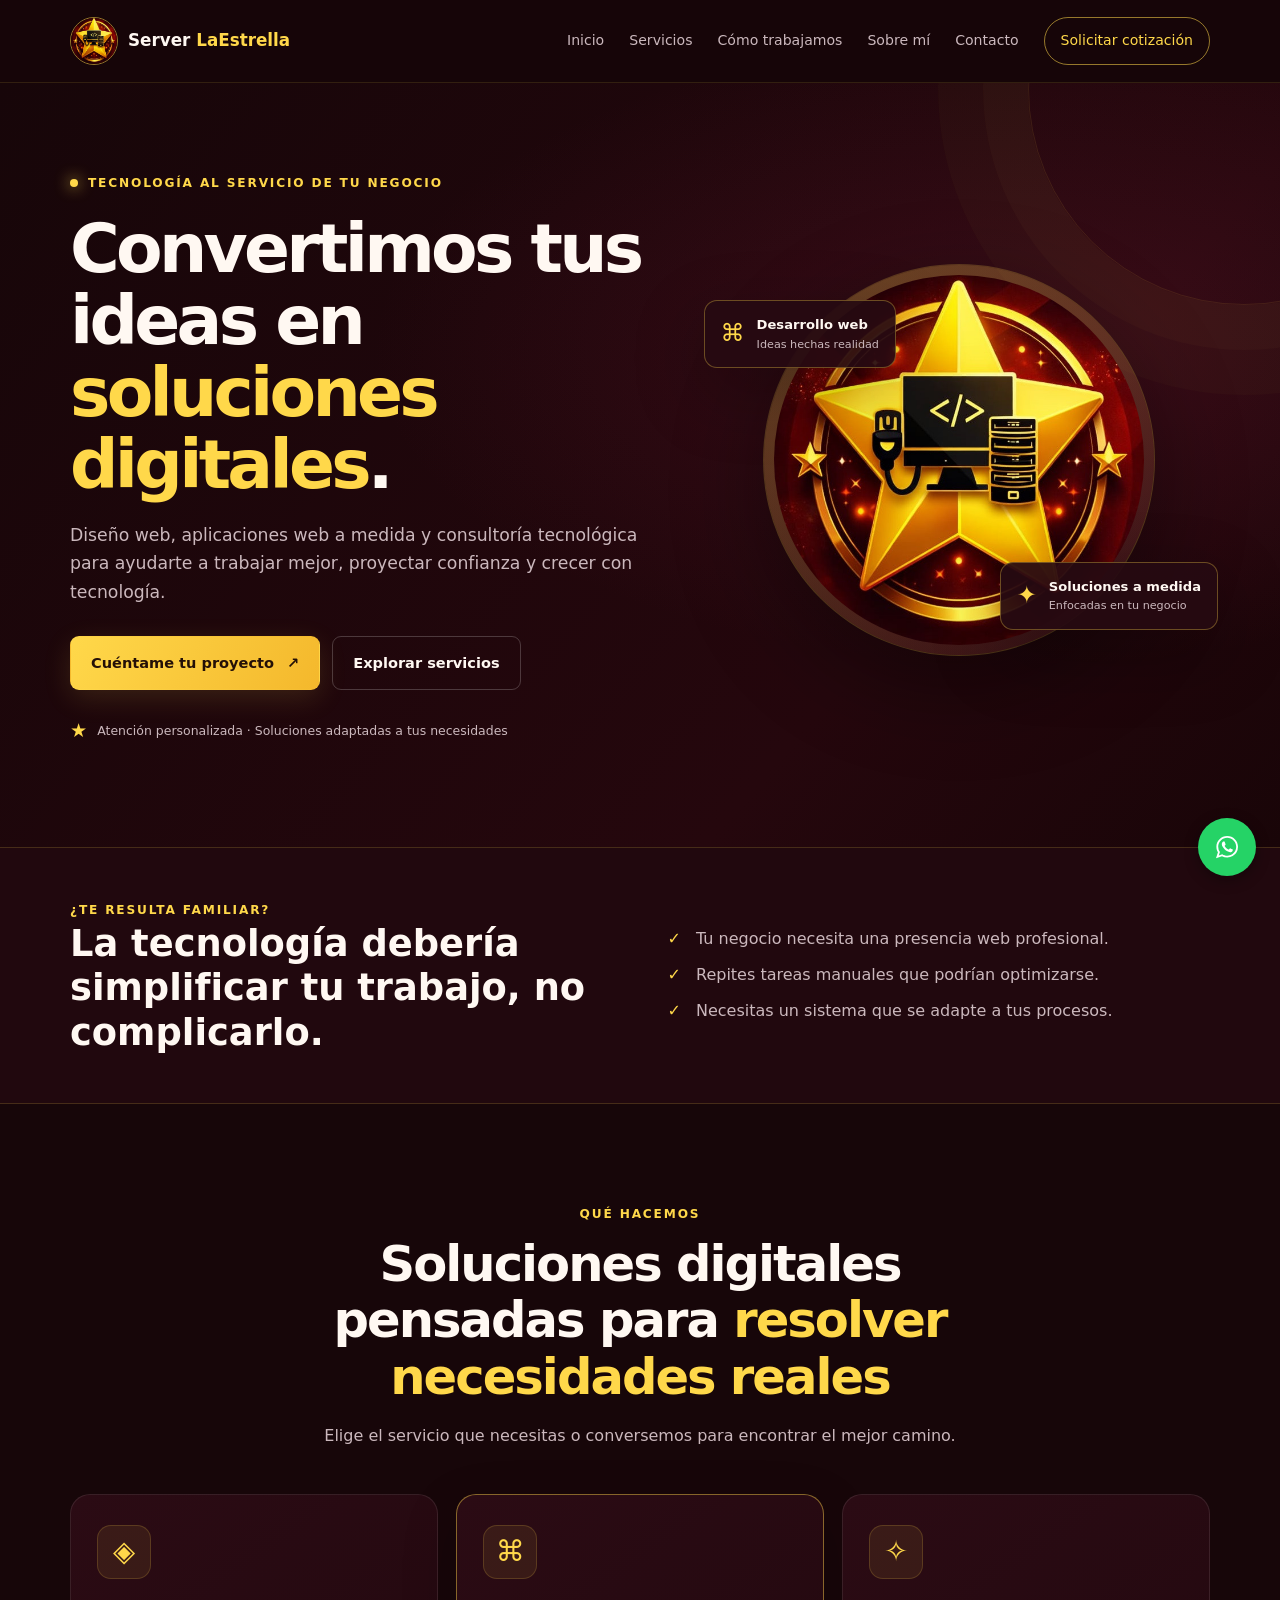
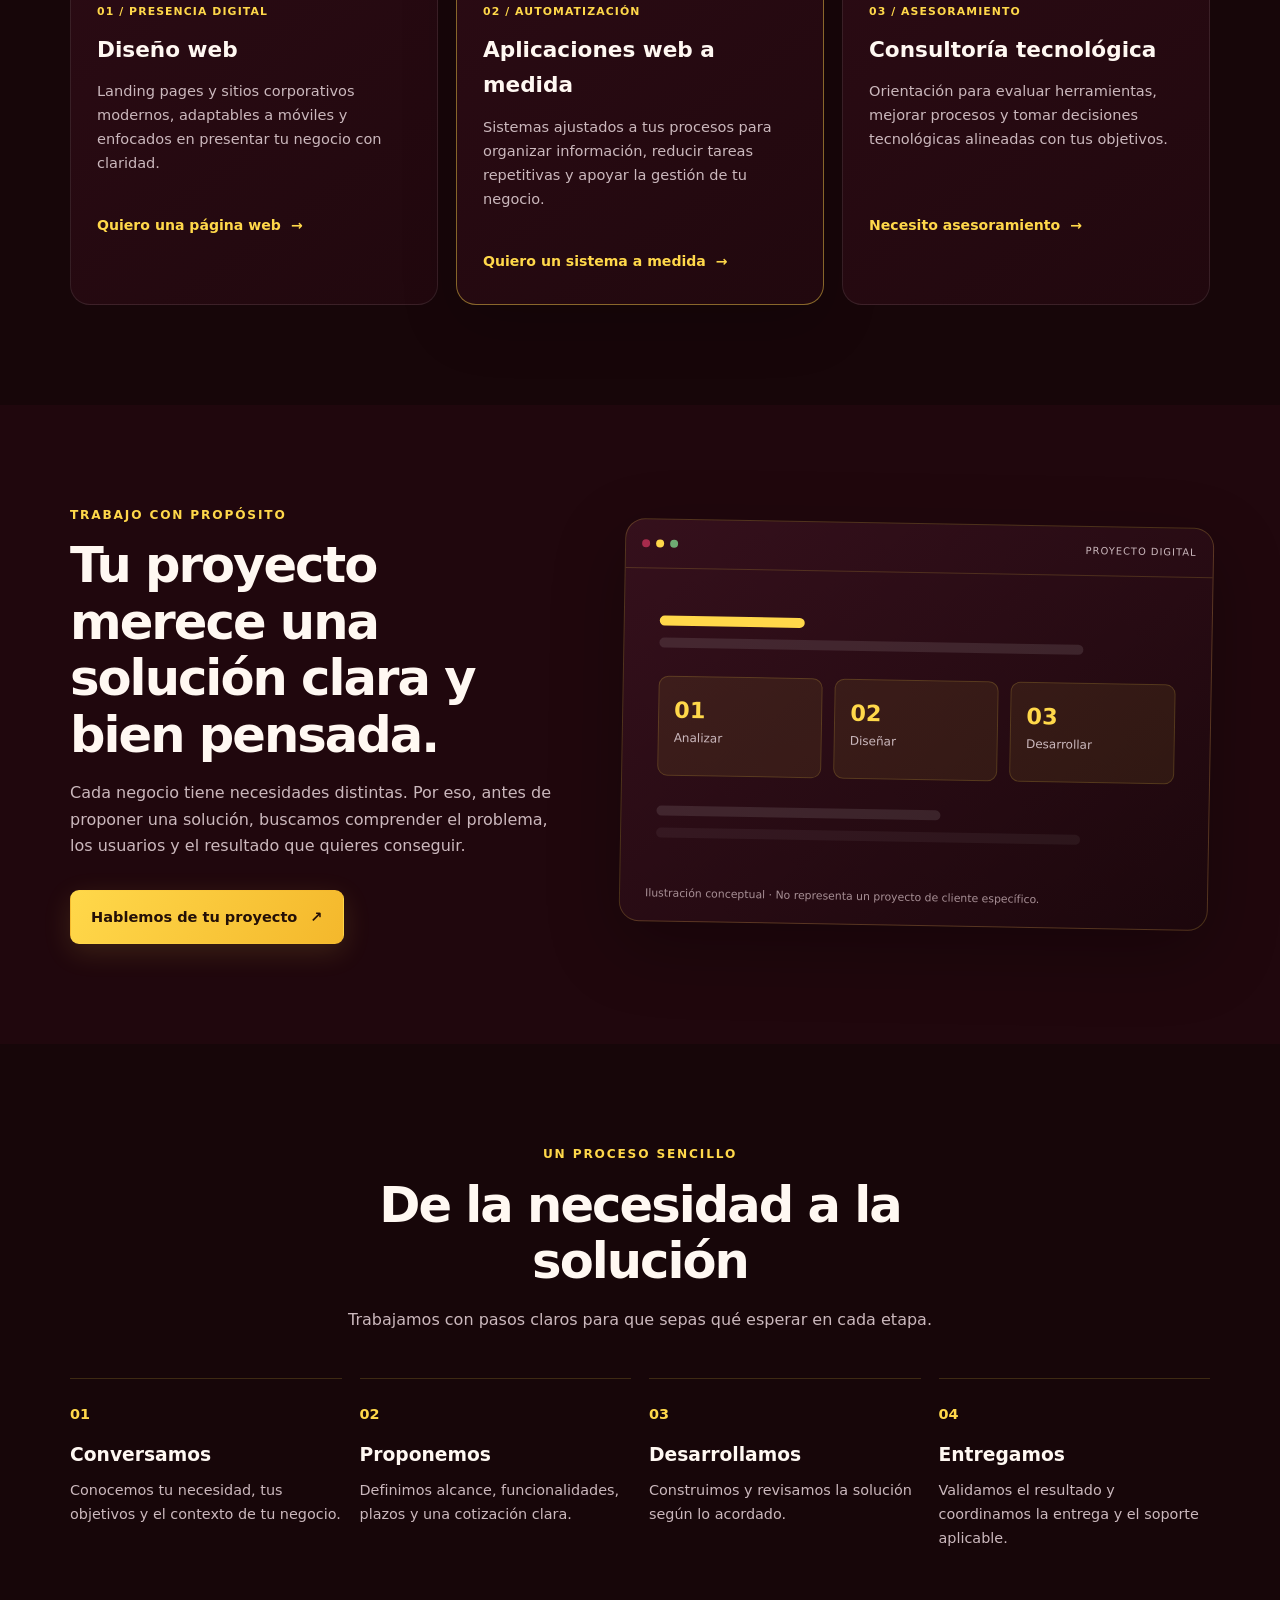
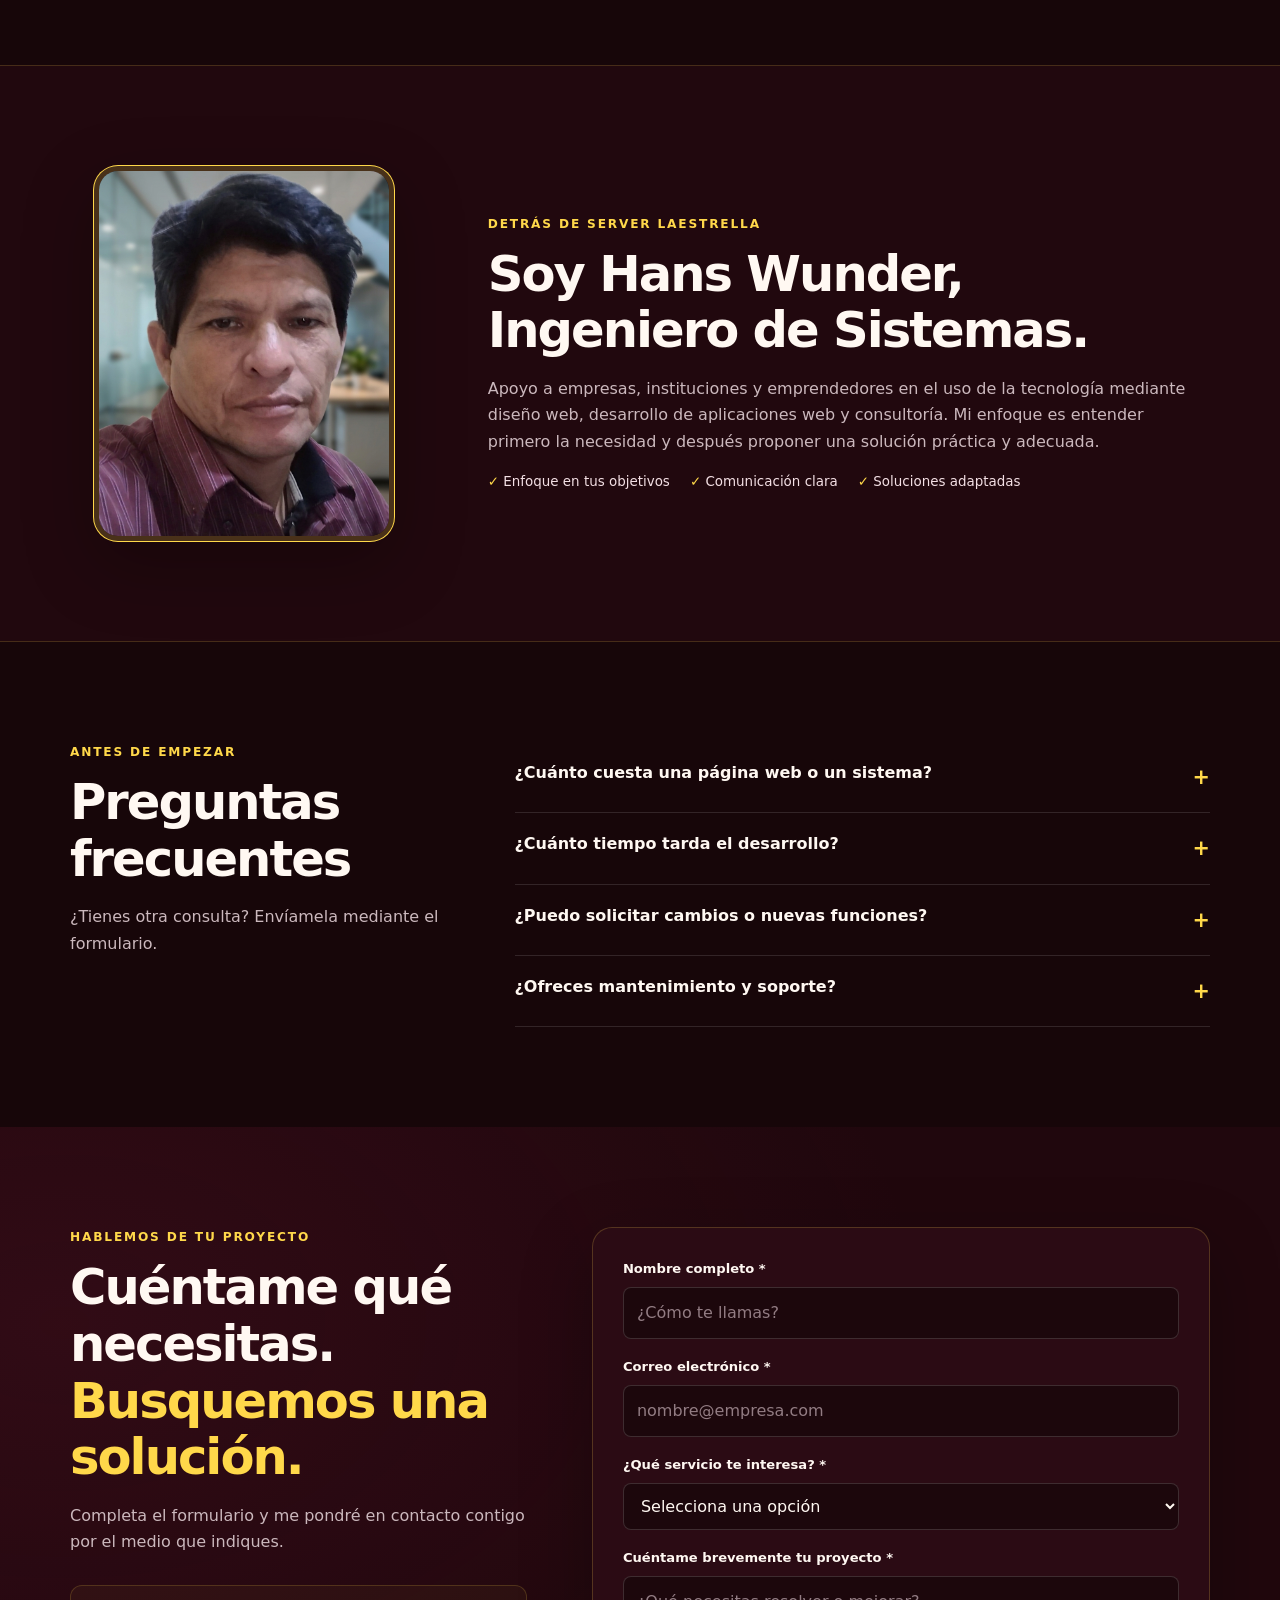
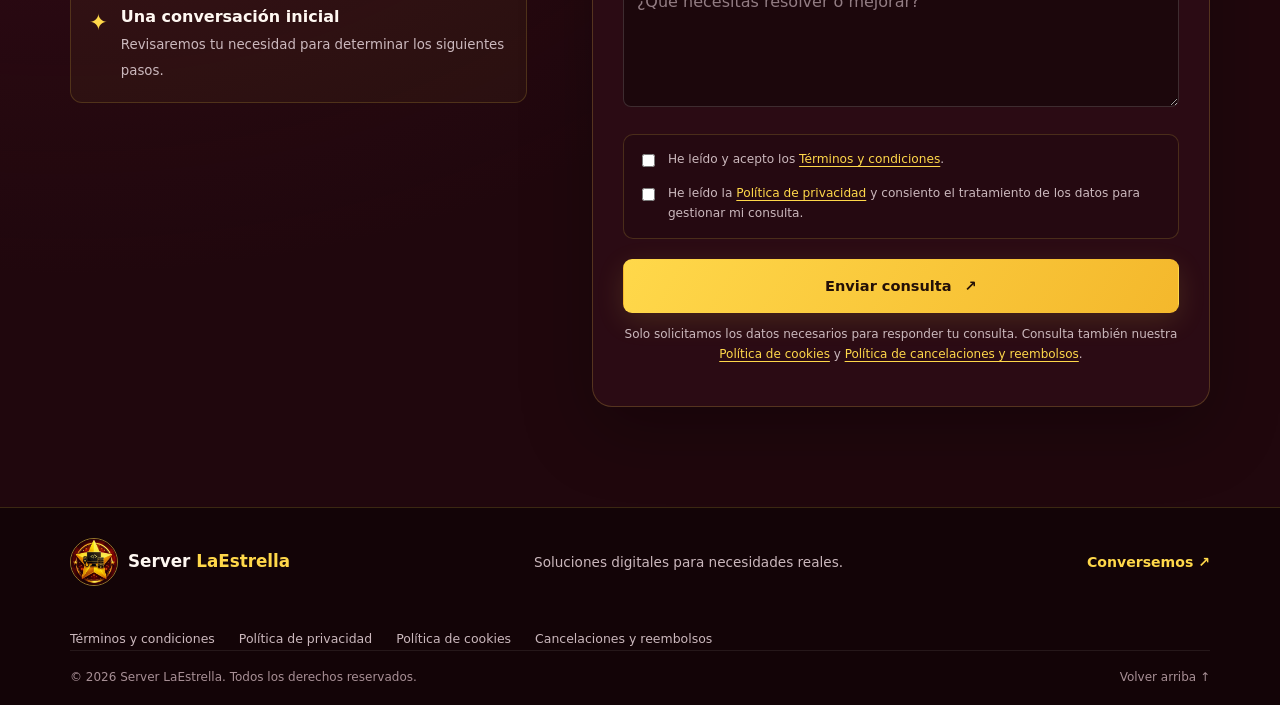
<file: index.html>
<!doctype html>
<html lang="es">
  <head>
    <meta charset="utf-8" />
    <meta name="viewport" content="width=device-width, initial-scale=1" />
    <meta
      name="description"
      content="Server LaEstrella: diseño web profesional, desarrollo de aplicaciones web a medida y consultoría tecnológica para empresas y emprendedores."
    />
    <meta name="theme-color" content="#25070b" />
    <title>Server LaEstrella | Soluciones digitales para tu negocio</title>
    <link rel="stylesheet" href="styles.css" />
    <script src="script.js" defer></script>
  </head>
  <body>
    <header class="site-header">
      <div class="container nav-wrap">
        <a class="brand" href="#inicio" aria-label="Server LaEstrella, inicio">
          <img src="img/logoServerLE.jpg" alt="Logo de Server LaEstrella" />
          <span>Server <strong>LaEstrella</strong></span>
        </a>
        <button
          class="menu-toggle"
          id="menuToggle"
          aria-label="Abrir menú"
          aria-expanded="false"
          aria-controls="mainNav"
        >
          <span></span><span></span><span></span>
        </button>
        <nav id="mainNav" class="main-nav" aria-label="Navegación principal">
          <a href="#inicio">Inicio</a>
          <a href="#servicios">Servicios</a>
          <a href="#proceso">Cómo trabajamos</a>
          <a href="#sobre-mi">Sobre mí</a>
          <a href="#contacto">Contacto</a>
          <a
            class="nav-cta"
            href="https://serverlaestrella.github.io/cotizador-web/"
            target="_blank"
            rel="noopener noreferrer"
            >Solicitar cotización</a
          >
        </nav>
      </div>
    </header>

    <main>
      <section class="hero section" id="inicio">
        <div class="hero-glow"></div>
        <div class="container hero-grid">
          <div class="hero-copy">
            <p class="eyebrow">
              <span class="eyebrow-dot"></span> Tecnología al servicio de tu
              negocio
            </p>
            <h1>Convertimos tus ideas en <span>soluciones digitales</span>.</h1>
            <p class="hero-lead">
              Diseño web, aplicaciones web a medida y consultoría tecnológica
              para ayudarte a trabajar mejor, proyectar confianza y crecer con
              tecnología.
            </p>
            <div class="hero-actions">
              <a class="button button-primary" href="#contacto"
                >Cuéntame tu proyecto <span aria-hidden="true">↗</span></a
              >
              <a class="button button-ghost" href="#servicios"
                >Explorar servicios</a
              >
            </div>
            <div class="trust-note">
              <span class="trust-star">★</span
              ><span
                >Atención personalizada · Soluciones adaptadas a tus
                necesidades</span
              >
            </div>
          </div>
          <div class="hero-visual">
            <div class="logo-frame">
              <img
                src="img/logoServerLE.jpg"
                alt="Emblema de Server LaEstrella"
              />
            </div>
            <div class="floating-chip chip-top">
              <span class="chip-icon">⌘</span
              ><span
                ><b>Desarrollo web</b><small>Ideas hechas realidad</small></span
              >
            </div>
            <div class="floating-chip chip-bottom">
              <span class="chip-icon">✦</span
              ><span
                ><b>Soluciones a medida</b
                ><small>Enfocadas en tu negocio</small></span
              >
            </div>
          </div>
        </div>
      </section>

      <section class="problem-strip">
        <div class="container problem-inner">
          <div>
            <span class="section-kicker">¿Te resulta familiar?</span>
            <h2>
              La tecnología debería simplificar tu trabajo, no complicarlo.
            </h2>
          </div>
          <div class="problem-list">
            <p>
              <span>✓</span> Tu negocio necesita una presencia web profesional.
            </p>
            <p>
              <span>✓</span> Repites tareas manuales que podrían optimizarse.
            </p>
            <p>
              <span>✓</span> Necesitas un sistema que se adapte a tus procesos.
            </p>
          </div>
        </div>
      </section>

      <section class="section" id="servicios">
        <div class="container">
          <div class="section-heading">
            <p class="section-kicker">Qué hacemos</p>
            <h2>
              Soluciones digitales pensadas para
              <span>resolver necesidades reales</span>
            </h2>
            <p>
              Elige el servicio que necesitas o conversemos para encontrar el
              mejor camino.
            </p>
          </div>
          <div class="service-grid">
            <article class="service-card">
              <div class="service-icon">◈</div>
              <p class="card-number">01 / PRESENCIA DIGITAL</p>
              <h3>Diseño web</h3>
              <p>
                Landing pages y sitios corporativos modernos, adaptables a
                móviles y enfocados en presentar tu negocio con claridad.
              </p>
              <a
                class="text-link service-link"
                href="#contacto"
                data-service="Diseño web"
                >Quiero una página web <span>→</span></a
              >
            </article>
            <article class="service-card featured">
              <div class="service-icon">⌘</div>
              <p class="card-number">02 / AUTOMATIZACIÓN</p>
              <h3>Aplicaciones web a medida</h3>
              <p>
                Sistemas ajustados a tus procesos para organizar información,
                reducir tareas repetitivas y apoyar la gestión de tu negocio.
              </p>
              <a
                class="text-link service-link"
                href="#contacto"
                data-service="Desarrollo de aplicaciones web a medida"
                >Quiero un sistema a medida <span>→</span></a
              >
            </article>
            <article class="service-card">
              <div class="service-icon">✧</div>
              <p class="card-number">03 / ASESORAMIENTO</p>
              <h3>Consultoría tecnológica</h3>
              <p>
                Orientación para evaluar herramientas, mejorar procesos y tomar
                decisiones tecnológicas alineadas con tus objetivos.
              </p>
              <a
                class="text-link service-link"
                href="#contacto"
                data-service="Consultoría tecnológica"
                >Necesito asesoramiento <span>→</span></a
              >
            </article>
          </div>
        </div>
      </section>

      <section class="section portfolio-section" id="portafolio">
        <div class="container portfolio-grid">
          <div>
            <p class="section-kicker">Trabajo con propósito</p>
            <h2>Tu proyecto merece una solución clara y bien pensada.</h2>
            <p class="muted">
              Cada negocio tiene necesidades distintas. Por eso, antes de
              proponer una solución, buscamos comprender el problema, los
              usuarios y el resultado que quieres conseguir.
            </p>
            <a class="button button-primary" href="#contacto"
              >Hablemos de tu proyecto <span>↗</span></a
            >
          </div>
          <div class="portfolio-panel">
            <div class="panel-top">
              <span></span><span></span><span></span
              ><small>PROYECTO DIGITAL</small>
            </div>
            <div class="panel-content">
              <div class="panel-line short"></div>
              <div class="panel-line long"></div>
              <div class="panel-cards">
                <div><b>01</b><span>Analizar</span></div>
                <div><b>02</b><span>Diseñar</span></div>
                <div><b>03</b><span>Desarrollar</span></div>
              </div>
              <div class="panel-line medium"></div>
              <div class="panel-line long dim"></div>
            </div>
            <p class="panel-caption">
              Ilustración conceptual · No representa un proyecto de cliente
              específico.
            </p>
          </div>
        </div>
      </section>

      <section class="section process-section" id="proceso">
        <div class="container">
          <div class="section-heading">
            <p class="section-kicker">Un proceso sencillo</p>
            <h2>De la necesidad a la solución</h2>
            <p>
              Trabajamos con pasos claros para que sepas qué esperar en cada
              etapa.
            </p>
          </div>
          <div class="process-grid">
            <article>
              <span>01</span>
              <h3>Conversamos</h3>
              <p>
                Conocemos tu necesidad, tus objetivos y el contexto de tu
                negocio.
              </p>
            </article>
            <article>
              <span>02</span>
              <h3>Proponemos</h3>
              <p>
                Definimos alcance, funcionalidades, plazos y una cotización
                clara.
              </p>
            </article>
            <article>
              <span>03</span>
              <h3>Desarrollamos</h3>
              <p>Construimos y revisamos la solución según lo acordado.</p>
            </article>
            <article>
              <span>04</span>
              <h3>Entregamos</h3>
              <p>
                Validamos el resultado y coordinamos la entrega y el soporte
                aplicable.
              </p>
            </article>
          </div>
        </div>
      </section>

      <section class="section about-section" id="sobre-mi">
        <div class="container about-grid">
          <div class="about-mark">
            <img
              src="img/sobreMi.jpg"
              alt="Fotografía de Hans Wunder, fundador de Server LaEstrella"
              loading="lazy"
            />
          </div>
          <div>
            <p class="section-kicker">Detrás de Server LaEstrella</p>
            <h2>Soy Hans Wunder, Ingeniero de Sistemas.</h2>
            <p class="muted">
              Apoyo a empresas, instituciones y emprendedores en el uso de la
              tecnología mediante diseño web, desarrollo de aplicaciones web y
              consultoría. Mi enfoque es entender primero la necesidad y después
              proponer una solución práctica y adecuada.
            </p>
            <div class="values">
              <span>✓ Enfoque en tus objetivos</span
              ><span>✓ Comunicación clara</span
              ><span>✓ Soluciones adaptadas</span>
            </div>
          </div>
        </div>
      </section>

      <section class="section faq-section" id="preguntas">
        <div class="container faq-grid">
          <div>
            <p class="section-kicker">Antes de empezar</p>
            <h2>Preguntas frecuentes</h2>
            <p class="muted">
              ¿Tienes otra consulta? Envíamela mediante el formulario.
            </p>
          </div>
          <div class="faq-list">
            <details>
              <summary>¿Cuánto cuesta una página web o un sistema?</summary>
              <p>
                El precio depende del alcance, las funcionalidades y los
                contenidos. Cuéntame qué necesitas para preparar una cotización
                ajustada a tu proyecto.
              </p>
            </details>
            <details>
              <summary>¿Cuánto tiempo tarda el desarrollo?</summary>
              <p>
                El plazo se determina según la complejidad y el alcance
                acordado. Se define antes de iniciar el trabajo.
              </p>
            </details>
            <details>
              <summary>¿Puedo solicitar cambios o nuevas funciones?</summary>
              <p>
                Sí. Los cambios y ampliaciones se evalúan según el alcance
                original y se acuerdan antes de implementarlos.
              </p>
            </details>
            <details>
              <summary>¿Ofreces mantenimiento y soporte?</summary>
              <p>
                Podemos definir el soporte o mantenimiento que requiera el
                proyecto y dejar sus condiciones establecidas en la propuesta.
              </p>
            </details>
          </div>
        </div>
      </section>

      <section class="section contact-section" id="contacto">
        <div class="container contact-grid">
          <div class="contact-copy">
            <p class="section-kicker">Hablemos de tu proyecto</p>
            <h2>
              Cuéntame qué necesitas. <span>Busquemos una solución.</span>
            </h2>
            <p>
              Completa el formulario y me pondré en contacto contigo por el
              medio que indiques.
            </p>
            <div class="contact-promise">
              <span>✦</span>
              <p>
                <b>Una conversación inicial</b><br /><small
                  >Revisaremos tu necesidad para determinar los siguientes
                  pasos.</small
                >
              </p>
            </div>
          </div>
          <form
            class="contact-form"
            id="contactForm"
            action="https://formsubmit.co/serverlaestrella@gmail.com"
            method="POST"
          >
            <input
              type="hidden"
              name="_subject"
              value="Nueva consulta web - Server LaEstrella"
            />
            <input type="hidden" name="_template" value="table" />
            <input type="hidden" name="_captcha" value="false" />
            <input type="text" name="_honey" style="display: none" />

            <div class="form-row">
              <label for="nombre">Nombre completo *</label
              ><input
                id="nombre"
                name="nombre"
                type="text"
                autocomplete="name"
                maxlength="120"
                required
                placeholder="¿Cómo te llamas?"
              />
            </div>
            <div class="form-row">
              <label for="correo">Correo electrónico *</label
              ><input
                id="correo"
                name="email"
                type="email"
                autocomplete="email"
                maxlength="190"
                required
                placeholder="nombre@empresa.com"
              />
            </div>
            <div class="form-row">
              <label for="servicio">¿Qué servicio te interesa? *</label
              ><select id="servicio" name="servicio" required>
                <option value="">Selecciona una opción</option>
                <option>Diseño web</option>
                <option>Desarrollo de aplicaciones web a medida</option>
                <option>Consultoría tecnológica</option>
              </select>
            </div>
            <div class="form-row">
              <label for="mensaje">Cuéntame brevemente tu proyecto *</label
              ><textarea
                id="mensaje"
                name="mensaje"
                rows="4"
                maxlength="3000"
                required
                placeholder="¿Qué necesitas resolver o mejorar?"
              ></textarea>
            </div>
            <div class="legal-consents">
              <label class="consent">
                <input
                  type="checkbox"
                  name="acepta_terminos"
                  value="Sí"
                  required
                />
                <span
                  >He leído y acepto los
                  <a
                    href="legal/terminos.html"
                    target="_blank"
                    rel="noopener noreferrer"
                    >Términos y condiciones</a
                  >.</span
                >
              </label>
              <label class="consent">
                <input
                  type="checkbox"
                  name="acepta_privacidad"
                  value="Sí"
                  required
                />
                <span
                  >He leído la
                  <a
                    href="legal/privacidad.html"
                    target="_blank"
                    rel="noopener noreferrer"
                    >Política de privacidad</a
                  >
                  y consiento el tratamiento de los datos para gestionar mi
                  consulta.</span
                >
              </label>
            </div>
            <button class="button button-primary submit-button" type="submit">
              Enviar consulta <span>↗</span>
            </button>
            <p class="form-note">
              Solo solicitamos los datos necesarios para responder tu consulta.
              Consulta también nuestra
              <a
                href="legal/cookies.html"
                target="_blank"
                rel="noopener noreferrer"
                >Política de cookies</a
              >
              y
              <a
                href="legal/reembolsos.html"
                target="_blank"
                rel="noopener noreferrer"
                >Política de cancelaciones y reembolsos</a
              >.
            </p>
            <p
              id="formStatus"
              class="form-status"
              role="status"
              aria-live="polite"
            ></p>
          </form>
        </div>
      </section>
    </main>

    <footer class="site-footer">
      <div class="container footer-main">
        <a class="brand" href="#inicio"
          ><img src="img/logoServerLE.jpg" alt="" /><span
            >Server <strong>LaEstrella</strong></span
          ></a
        >
        <p>Soluciones digitales para necesidades reales.</p>
        <a href="#contacto">Conversemos <span>↗</span></a>
      </div>
      <div class="container footer-legal">
        <a href="legal/terminos.html">Términos y condiciones</a>
        <a href="legal/privacidad.html">Política de privacidad</a>
        <a href="legal/cookies.html">Política de cookies</a>
        <a href="legal/reembolsos.html">Cancelaciones y reembolsos</a>
      </div>
      <div class="container footer-bottom">
        <span
          >© <span id="year"></span> Server LaEstrella. Todos los derechos
          reservados.</span
        ><a href="#inicio">Volver arriba ↑</a>
      </div>
    </footer>

    <a
      href="https://wa.me/59160202107?text=Hola%20Server%20LaEstrella,%20me%20gustar%C3%ADa%20consultar%20sobre%20un%20proyecto."
      class="whatsapp-float"
      target="_blank"
      rel="noopener noreferrer"
      aria-label="Contactar por WhatsApp"
      title="Escríbenos por WhatsApp"
    >
      <svg viewBox="0 0 32 32" aria-hidden="true">
        <path
          d="M19.11 17.205c-.372 0-1.088 1.39-1.518 1.39a.63.63 0 0 1-.315-.1c-.802-.402-1.504-.817-2.163-1.447-.545-.516-1.146-1.29-1.46-1.963a.426.426 0 0 1-.073-.215c0-.33.99-.945.99-1.49 0-.143-.73-2.09-.832-2.335-.143-.372-.214-.487-.6-.487-.187 0-.36-.043-.53-.043-.302 0-.53.115-.746.315-.688.645-1.032 1.318-1.06 2.264v.114c-.015.99.472 1.977 1.017 2.78 1.23 1.82 2.506 3.41 4.554 4.34.616.287 2.035.888 2.722.888.817 0 2.15-.515 2.478-1.318.13-.33.244-.73.244-1.088 0-.058 0-.144-.03-.215-.1-.172-2.434-1.39-2.678-1.39zm-2.908 7.593c-1.747 0-3.48-.53-4.942-1.49L7.793 24.41l1.132-3.337a8.955 8.955 0 0 1-1.72-5.272c0-4.955 4.04-8.995 8.997-8.995S25.2 10.845 25.2 15.8c0 4.958-4.04 8.998-8.998 8.998zm0-19.798c-5.96 0-10.8 4.842-10.8 10.8 0 1.964.53 3.898 1.546 5.574L5 27.176l5.974-1.92a10.807 10.807 0 0 0 16.03-9.455c0-5.958-4.842-10.8-10.802-10.8z"
        />
      </svg>
    </a>
  </body>
</html>
</file>
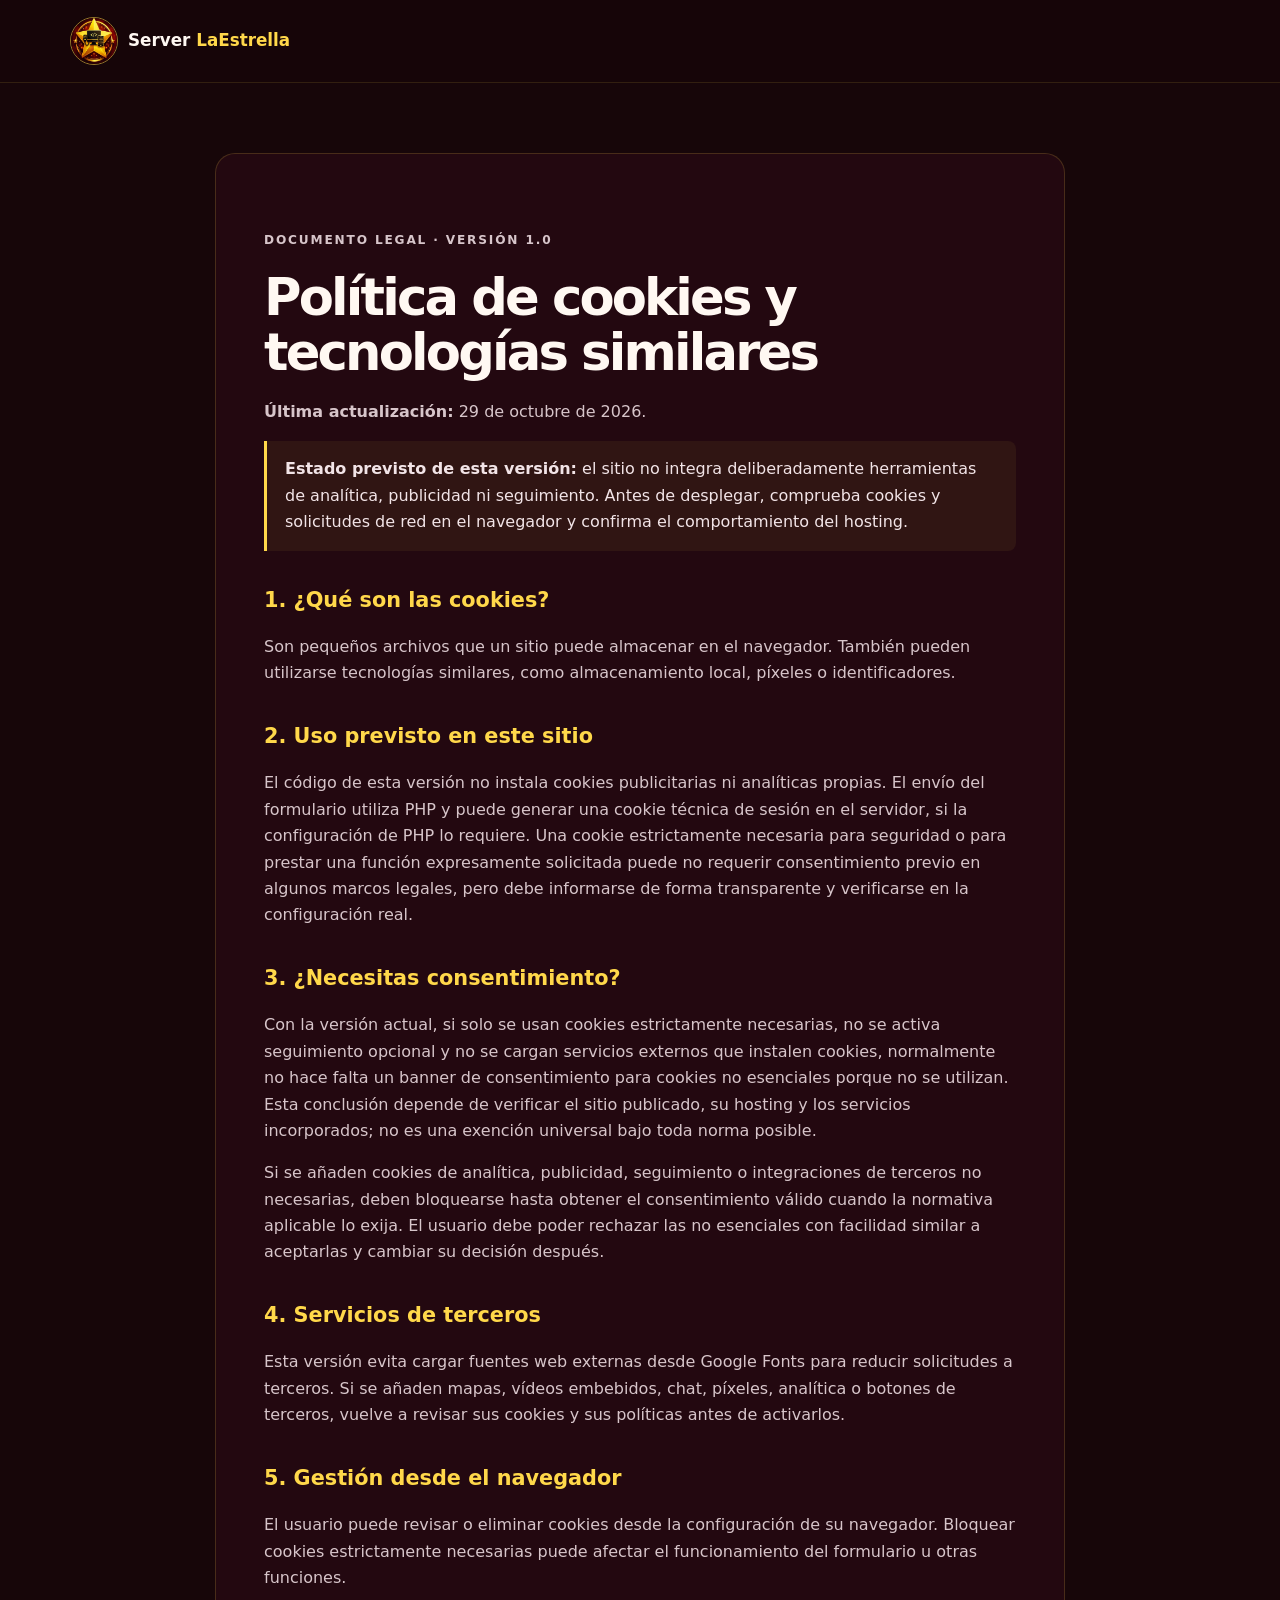
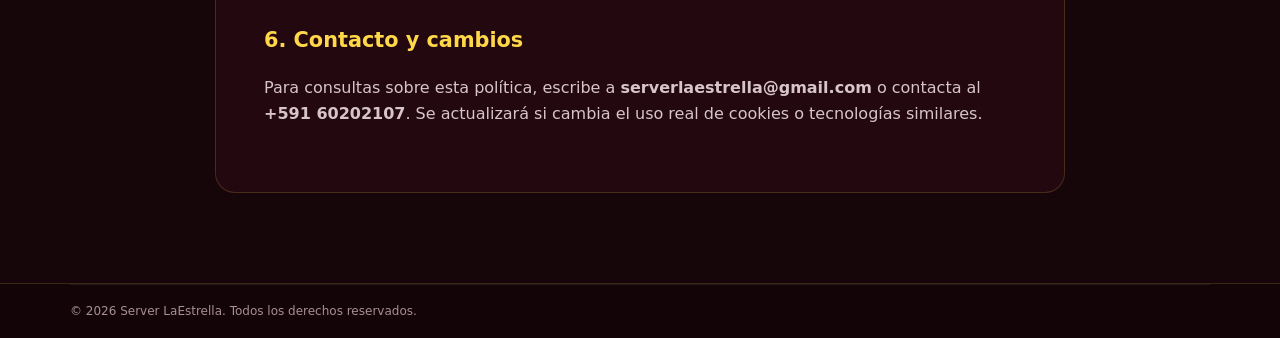
<file: legal/cookies.html>
<!doctype html>
<html lang="es">
  <head>
    <meta charset="utf-8" />
    <meta name="viewport" content="width=device-width, initial-scale=1" />
    <meta name="robots" content="index,follow" />
    <title>Política de cookies | Server LaEstrella</title>
    <link rel="stylesheet" href="../styles.css" />
  </head>
  <body>
    <header class="site-header">
      <div class="container nav-wrap">
        <a class="brand" href="../index.html"
          ><img
            src="../img/logoServerLE.jpg"
            alt="Logo Server LaEstrella"
          /><span>Server <strong>LaEstrella</strong></span></a
        ><a href="#"></a>
      </div>
    </header>
    <main class="legal-page">
      <article class="container legal-content">
        <a class="legal-back" href="#"></a>
        <p class="section-kicker">Documento legal · Versión 1.0</p>
        <h1>Política de cookies y tecnologías similares</h1>
        <p><strong>Última actualización:</strong> 29 de octubre de 2026.</p>
        <div class="legal-alert">
          <strong>Estado previsto de esta versión:</strong> el sitio no integra
          deliberadamente herramientas de analítica, publicidad ni seguimiento.
          Antes de desplegar, comprueba cookies y solicitudes de red en el
          navegador y confirma el comportamiento del hosting.
        </div>
        <h2>1. ¿Qué son las cookies?</h2>
        <p>
          Son pequeños archivos que un sitio puede almacenar en el navegador.
          También pueden utilizarse tecnologías similares, como almacenamiento
          local, píxeles o identificadores.
        </p>
        <h2>2. Uso previsto en este sitio</h2>
        <p>
          El código de esta versión no instala cookies publicitarias ni
          analíticas propias. El envío del formulario utiliza PHP y puede
          generar una cookie técnica de sesión en el servidor, si la
          configuración de PHP lo requiere. Una cookie estrictamente necesaria
          para seguridad o para prestar una función expresamente solicitada
          puede no requerir consentimiento previo en algunos marcos legales,
          pero debe informarse de forma transparente y verificarse en la
          configuración real.
        </p>
        <h2>3. ¿Necesitas consentimiento?</h2>
        <p>
          Con la versión actual, si solo se usan cookies estrictamente
          necesarias, no se activa seguimiento opcional y no se cargan servicios
          externos que instalen cookies, normalmente no hace falta un banner de
          consentimiento para cookies no esenciales porque no se utilizan. Esta
          conclusión depende de verificar el sitio publicado, su hosting y los
          servicios incorporados; no es una exención universal bajo toda norma
          posible.
        </p>
        <p>
          Si se añaden cookies de analítica, publicidad, seguimiento o
          integraciones de terceros no necesarias, deben bloquearse hasta
          obtener el consentimiento válido cuando la normativa aplicable lo
          exija. El usuario debe poder rechazar las no esenciales con facilidad
          similar a aceptarlas y cambiar su decisión después.
        </p>
        <h2>4. Servicios de terceros</h2>
        <p>
          Esta versión evita cargar fuentes web externas desde Google Fonts para
          reducir solicitudes a terceros. Si se añaden mapas, vídeos embebidos,
          chat, píxeles, analítica o botones de terceros, vuelve a revisar sus
          cookies y sus políticas antes de activarlos.
        </p>
        <h2>5. Gestión desde el navegador</h2>
        <p>
          El usuario puede revisar o eliminar cookies desde la configuración de
          su navegador. Bloquear cookies estrictamente necesarias puede afectar
          el funcionamiento del formulario u otras funciones.
        </p>
        <h2>6. Contacto y cambios</h2>
        <p>
          Para consultas sobre esta política, escribe a
          <strong>serverlaestrella@gmail.com</strong> o contacta al
          <strong>+591 60202107</strong>. Se actualizará si cambia el uso real
          de cookies o tecnologías similares.
        </p>
      </article>
    </main>
    <footer class="site-footer">
      <div class="container footer-bottom">
        <span
          >© <span id="year"></span> Server LaEstrella. Todos los derechos
          reservados.</span
        ><a href="#"></a>
      </div>
    </footer>
    <script src="../script.js" defer></script>
  </body>
</html>
</file>
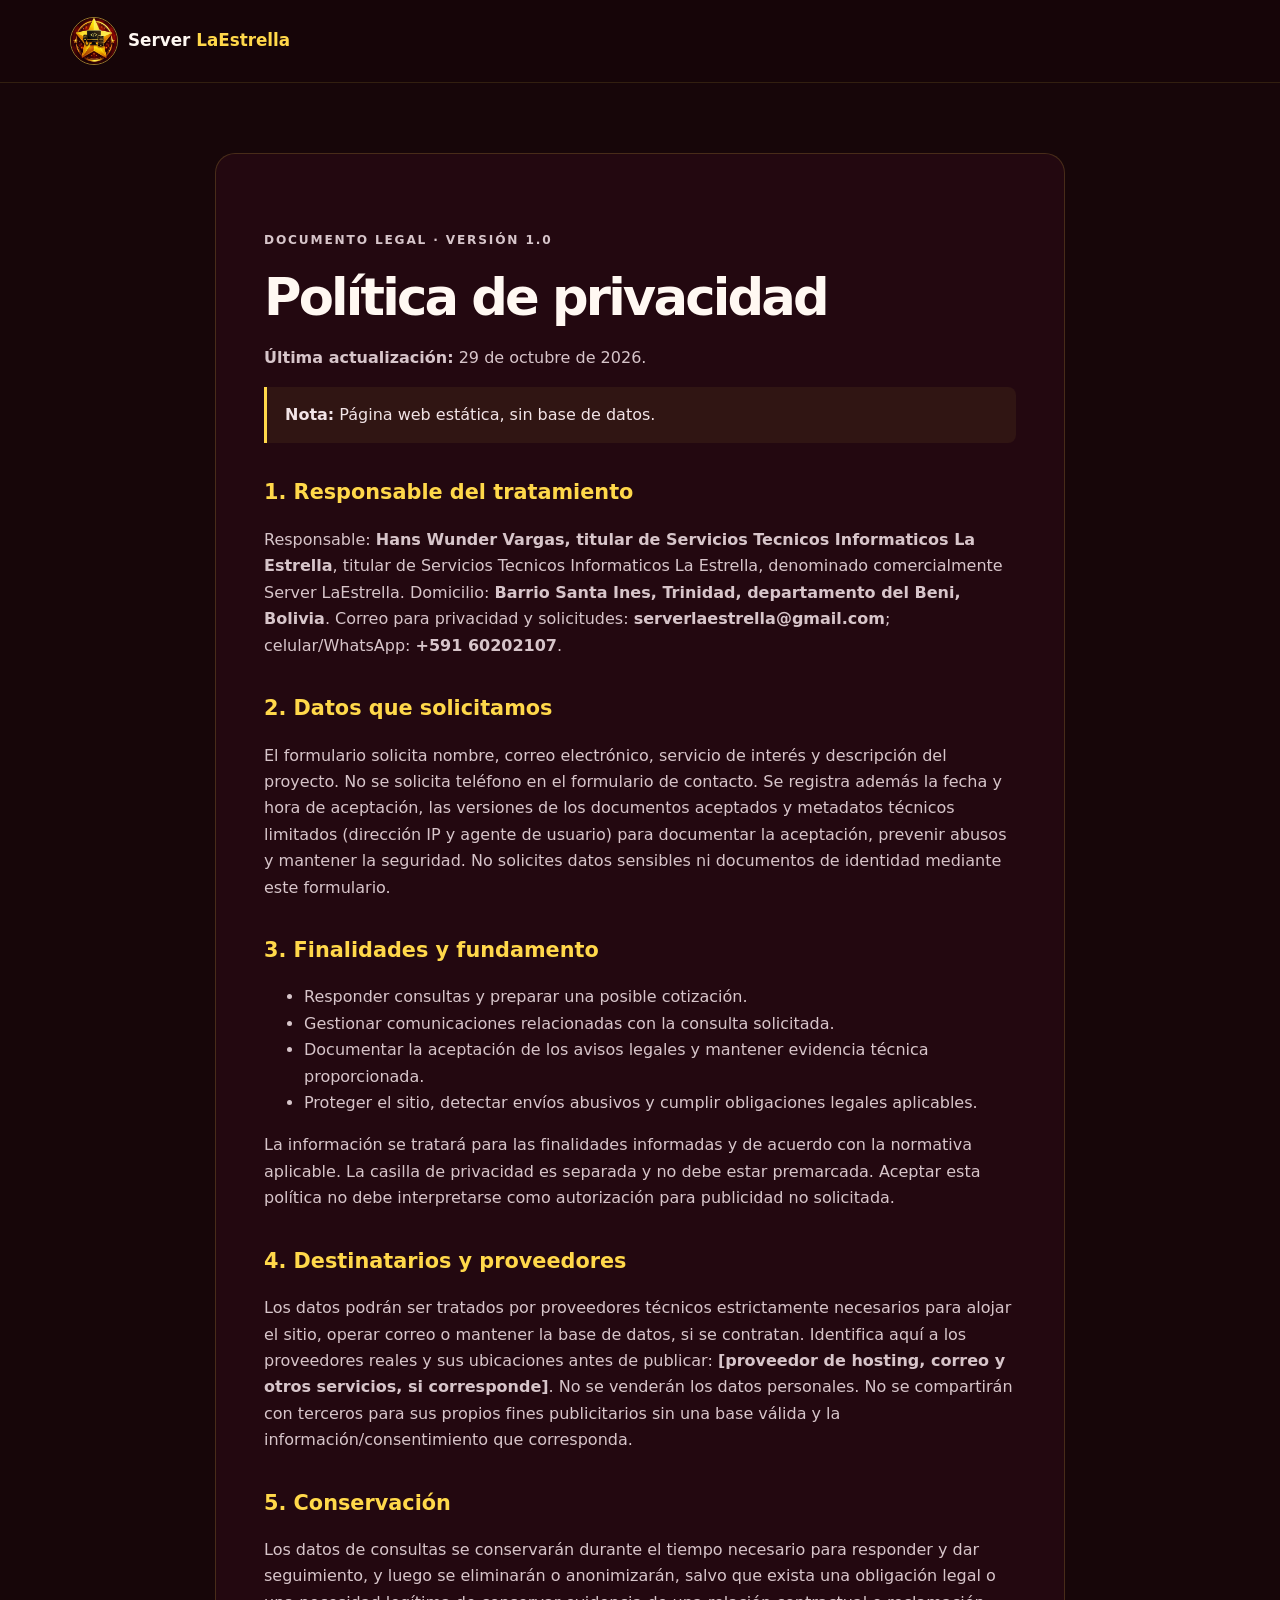
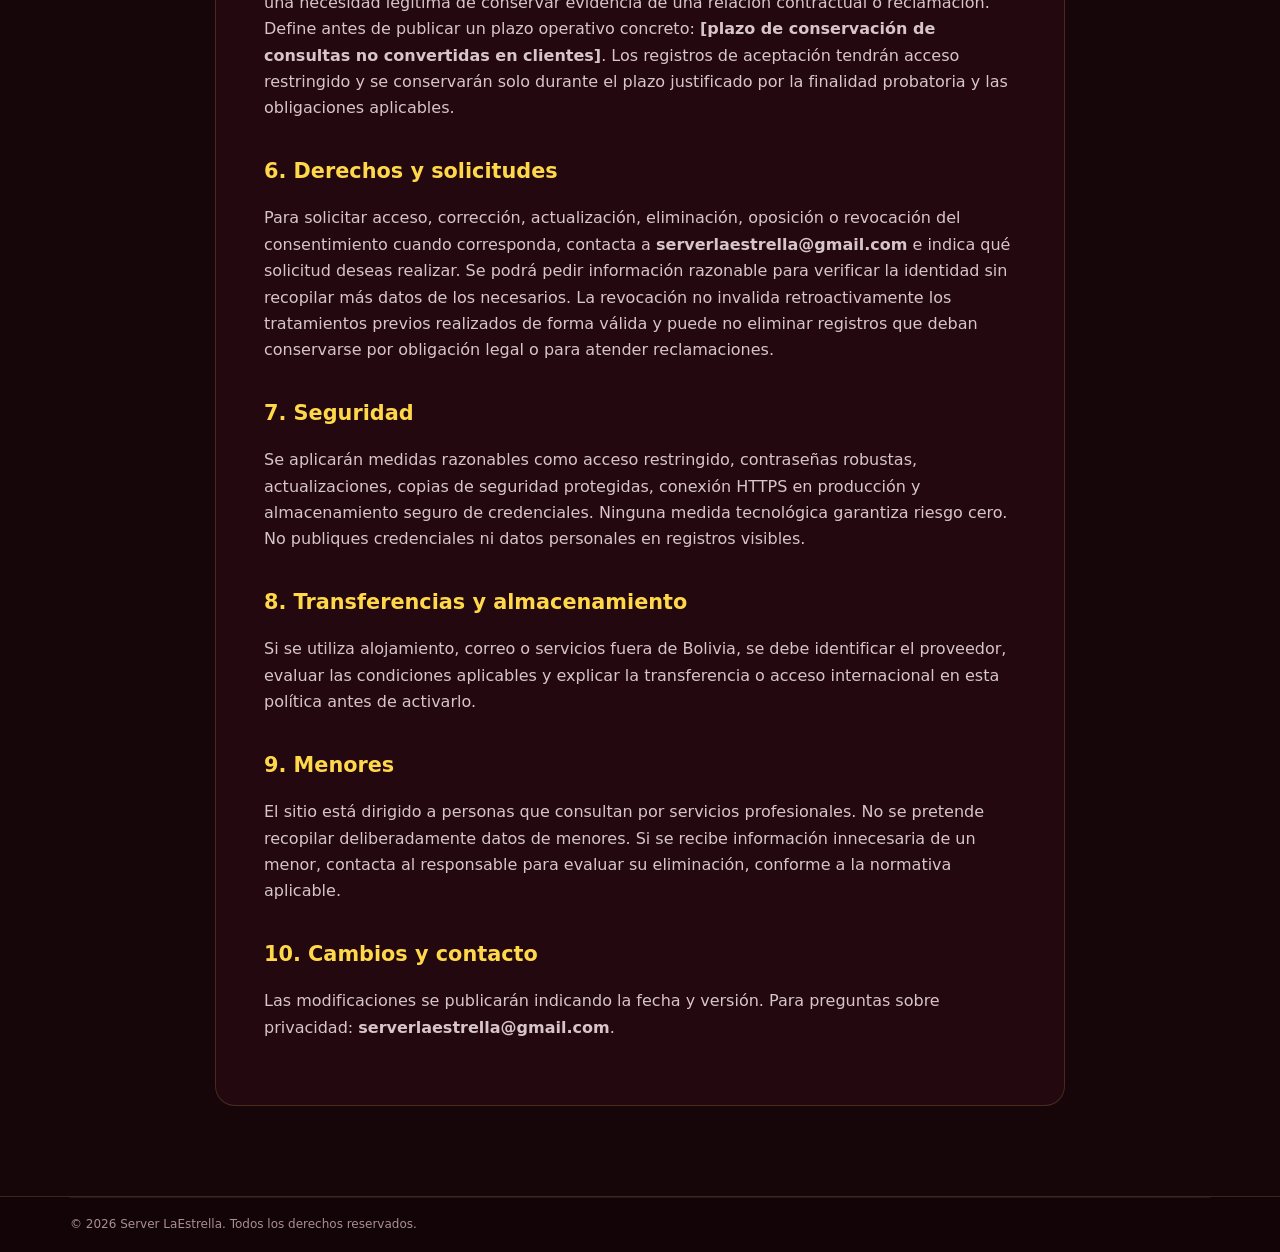
<file: legal/privacidad.html>
<!doctype html>
<html lang="es">
  <head>
    <meta charset="utf-8" />
    <meta name="viewport" content="width=device-width, initial-scale=1" />
    <meta name="robots" content="index,follow" />
    <title>Política de privacidad | Server LaEstrella</title>
    <link rel="stylesheet" href="../styles.css" />
  </head>
  <body>
    <header class="site-header">
      <div class="container nav-wrap">
        <a class="brand" href="../index.html"
          ><img
            src="../img/logoServerLE.jpg"
            alt="Logo Server LaEstrella"
          /><span>Server <strong>LaEstrella</strong></span></a
        ><a href="#"></a>
      </div>
    </header>
    <main class="legal-page">
      <article class="container legal-content">
        <a class="legal-back" href="#"></a>
        <p class="section-kicker">Documento legal · Versión 1.0</p>
        <h1>Política de privacidad</h1>
        <p><strong>Última actualización:</strong> 29 de octubre de 2026.</p>
        <div class="legal-alert">
          <strong>Nota:</strong> Página web estática, sin base de datos.
        </div>
        <h2>1. Responsable del tratamiento</h2>
        <p>
          Responsable:
          <strong
            >Hans Wunder Vargas, titular de Servicios Tecnicos Informaticos La
            Estrella</strong
          >, titular de Servicios Tecnicos Informaticos La Estrella, denominado
          comercialmente Server LaEstrella. Domicilio:
          <strong
            >Barrio Santa Ines, Trinidad, departamento del Beni, Bolivia</strong
          >. Correo para privacidad y solicitudes:
          <strong>serverlaestrella@gmail.com</strong>; celular/WhatsApp:
          <strong>+591 60202107</strong>.
        </p>
        <h2>2. Datos que solicitamos</h2>
        <p>
          El formulario solicita nombre, correo electrónico, servicio de interés
          y descripción del proyecto. No se solicita teléfono en el formulario
          de contacto. Se registra además la fecha y hora de aceptación, las
          versiones de los documentos aceptados y metadatos técnicos limitados
          (dirección IP y agente de usuario) para documentar la aceptación,
          prevenir abusos y mantener la seguridad. No solicites datos sensibles
          ni documentos de identidad mediante este formulario.
        </p>
        <h2>3. Finalidades y fundamento</h2>
        <ul>
          <li>Responder consultas y preparar una posible cotización.</li>
          <li>
            Gestionar comunicaciones relacionadas con la consulta solicitada.
          </li>
          <li>
            Documentar la aceptación de los avisos legales y mantener evidencia
            técnica proporcionada.
          </li>
          <li>
            Proteger el sitio, detectar envíos abusivos y cumplir obligaciones
            legales aplicables.
          </li>
        </ul>
        <p>
          La información se tratará para las finalidades informadas y de acuerdo
          con la normativa aplicable. La casilla de privacidad es separada y no
          debe estar premarcada. Aceptar esta política no debe interpretarse
          como autorización para publicidad no solicitada.
        </p>
        <h2>4. Destinatarios y proveedores</h2>
        <p>
          Los datos podrán ser tratados por proveedores técnicos estrictamente
          necesarios para alojar el sitio, operar correo o mantener la base de
          datos, si se contratan. Identifica aquí a los proveedores reales y sus
          ubicaciones antes de publicar:
          <strong
            >[proveedor de hosting, correo y otros servicios, si
            corresponde]</strong
          >. No se venderán los datos personales. No se compartirán con terceros
          para sus propios fines publicitarios sin una base válida y la
          información/consentimiento que corresponda.
        </p>
        <h2>5. Conservación</h2>
        <p>
          Los datos de consultas se conservarán durante el tiempo necesario para
          responder y dar seguimiento, y luego se eliminarán o anonimizarán,
          salvo que exista una obligación legal o una necesidad legítima de
          conservar evidencia de una relación contractual o reclamación. Define
          antes de publicar un plazo operativo concreto:
          <strong
            >[plazo de conservación de consultas no convertidas en
            clientes]</strong
          >. Los registros de aceptación tendrán acceso restringido y se
          conservarán solo durante el plazo justificado por la finalidad
          probatoria y las obligaciones aplicables.
        </p>
        <h2>6. Derechos y solicitudes</h2>
        <p>
          Para solicitar acceso, corrección, actualización, eliminación,
          oposición o revocación del consentimiento cuando corresponda, contacta
          a <strong>serverlaestrella@gmail.com</strong> e indica qué solicitud
          deseas realizar. Se podrá pedir información razonable para verificar
          la identidad sin recopilar más datos de los necesarios. La revocación
          no invalida retroactivamente los tratamientos previos realizados de
          forma válida y puede no eliminar registros que deban conservarse por
          obligación legal o para atender reclamaciones.
        </p>
        <h2>7. Seguridad</h2>
        <p>
          Se aplicarán medidas razonables como acceso restringido, contraseñas
          robustas, actualizaciones, copias de seguridad protegidas, conexión
          HTTPS en producción y almacenamiento seguro de credenciales. Ninguna
          medida tecnológica garantiza riesgo cero. No publiques credenciales ni
          datos personales en registros visibles.
        </p>
        <h2>8. Transferencias y almacenamiento</h2>
        <p>
          Si se utiliza alojamiento, correo o servicios fuera de Bolivia, se
          debe identificar el proveedor, evaluar las condiciones aplicables y
          explicar la transferencia o acceso internacional en esta política
          antes de activarlo.
        </p>
        <h2>9. Menores</h2>
        <p>
          El sitio está dirigido a personas que consultan por servicios
          profesionales. No se pretende recopilar deliberadamente datos de
          menores. Si se recibe información innecesaria de un menor, contacta al
          responsable para evaluar su eliminación, conforme a la normativa
          aplicable.
        </p>
        <h2>10. Cambios y contacto</h2>
        <p>
          Las modificaciones se publicarán indicando la fecha y versión. Para
          preguntas sobre privacidad:
          <strong>serverlaestrella@gmail.com</strong>.
        </p>
      </article>
    </main>
    <footer class="site-footer">
      <div class="container footer-bottom">
        <span
          >© <span id="year"></span> Server LaEstrella. Todos los derechos
          reservados.</span
        ><a href="#"></a>
      </div>
    </footer>
    <script src="../script.js" defer></script>
  </body>
</html>
</file>
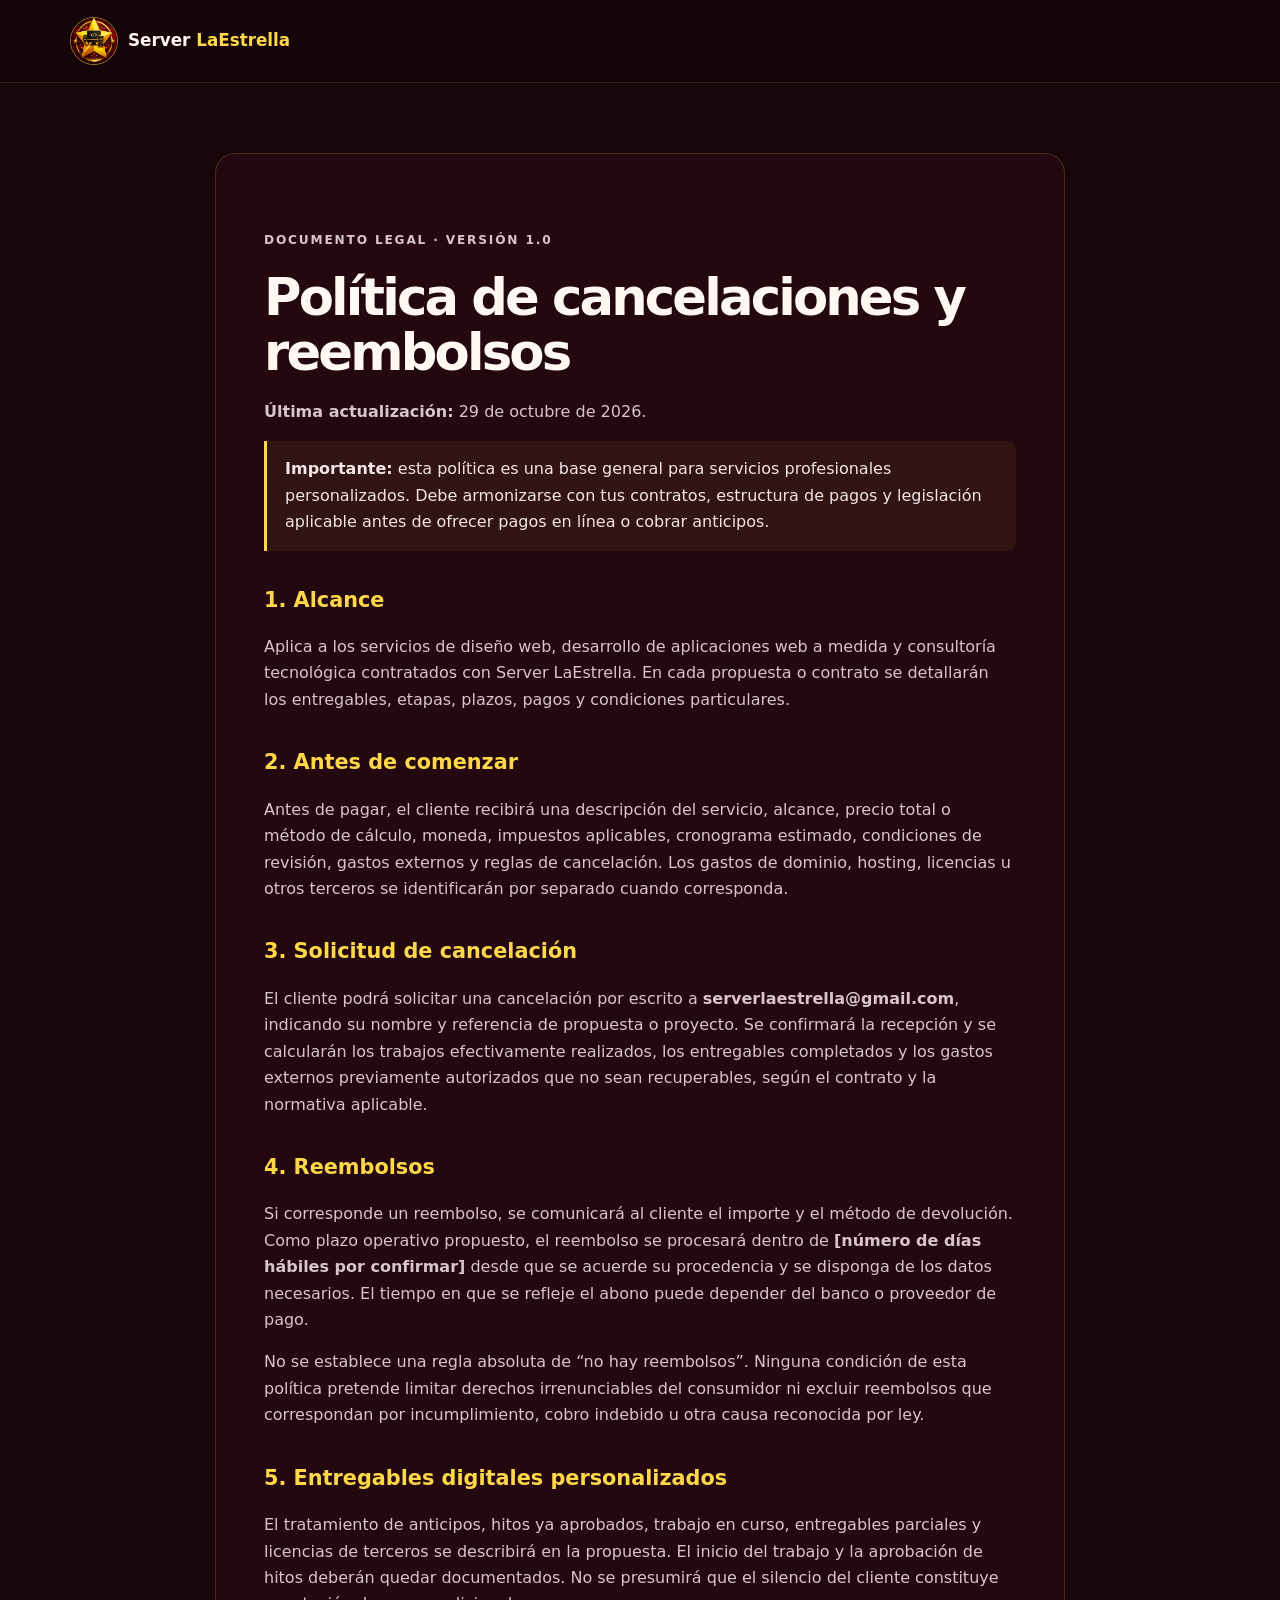
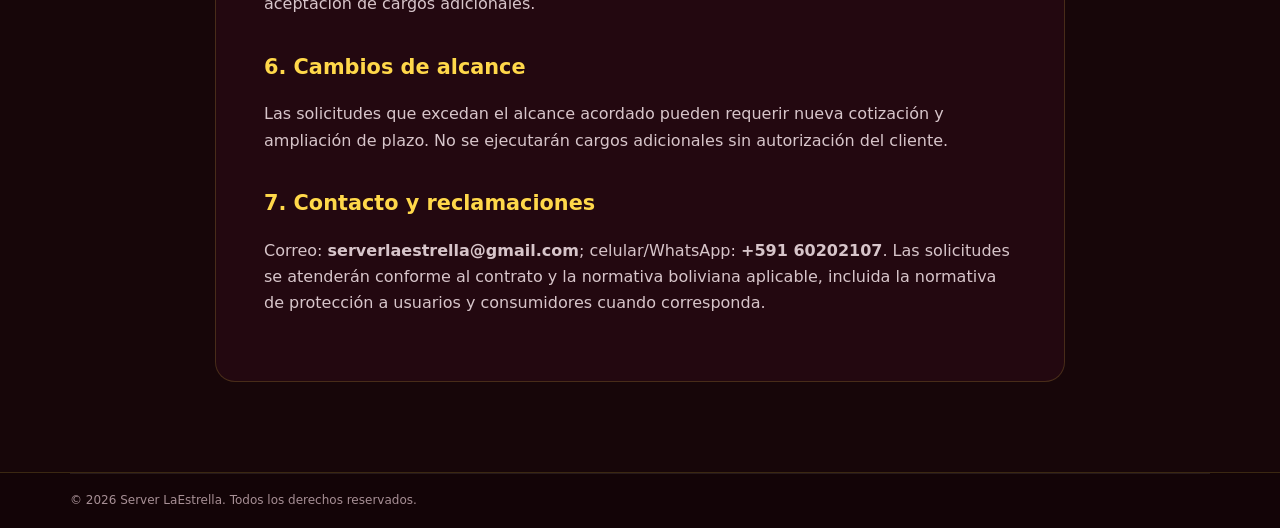
<file: legal/reembolsos.html>
<!doctype html>
<html lang="es">
  <head>
    <meta charset="utf-8" />
    <meta name="viewport" content="width=device-width, initial-scale=1" />
    <meta name="robots" content="index,follow" />
    <title>Cancelaciones y reembolsos | Server LaEstrella</title>
    <link rel="stylesheet" href="../styles.css" />
  </head>
  <body>
    <header class="site-header">
      <div class="container nav-wrap">
        <a class="brand" href="../index.html"
          ><img
            src="../img/logoServerLE.jpg"
            alt="Logo Server LaEstrella"
          /><span>Server <strong>LaEstrella</strong></span></a
        ><a href="#"></a>
      </div>
    </header>
    <main class="legal-page">
      <article class="container legal-content">
        <a class="legal-back" href="#"></a>
        <p class="section-kicker">Documento legal · Versión 1.0</p>
        <h1>Política de cancelaciones y reembolsos</h1>
        <p><strong>Última actualización:</strong> 29 de octubre de 2026.</p>
        <div class="legal-alert">
          <strong>Importante:</strong> esta política es una base general para
          servicios profesionales personalizados. Debe armonizarse con tus
          contratos, estructura de pagos y legislación aplicable antes de
          ofrecer pagos en línea o cobrar anticipos.
        </div>
        <h2>1. Alcance</h2>
        <p>
          Aplica a los servicios de diseño web, desarrollo de aplicaciones web a
          medida y consultoría tecnológica contratados con Server LaEstrella. En
          cada propuesta o contrato se detallarán los entregables, etapas,
          plazos, pagos y condiciones particulares.
        </p>
        <h2>2. Antes de comenzar</h2>
        <p>
          Antes de pagar, el cliente recibirá una descripción del servicio,
          alcance, precio total o método de cálculo, moneda, impuestos
          aplicables, cronograma estimado, condiciones de revisión, gastos
          externos y reglas de cancelación. Los gastos de dominio, hosting,
          licencias u otros terceros se identificarán por separado cuando
          corresponda.
        </p>
        <h2>3. Solicitud de cancelación</h2>
        <p>
          El cliente podrá solicitar una cancelación por escrito a
          <strong>serverlaestrella@gmail.com</strong>, indicando su nombre y
          referencia de propuesta o proyecto. Se confirmará la recepción y se
          calcularán los trabajos efectivamente realizados, los entregables
          completados y los gastos externos previamente autorizados que no sean
          recuperables, según el contrato y la normativa aplicable.
        </p>
        <h2>4. Reembolsos</h2>
        <p>
          Si corresponde un reembolso, se comunicará al cliente el importe y el
          método de devolución. Como plazo operativo propuesto, el reembolso se
          procesará dentro de
          <strong>[número de días hábiles por confirmar]</strong> desde que se
          acuerde su procedencia y se disponga de los datos necesarios. El
          tiempo en que se refleje el abono puede depender del banco o proveedor
          de pago.
        </p>
        <p>
          No se establece una regla absoluta de “no hay reembolsos”. Ninguna
          condición de esta política pretende limitar derechos irrenunciables
          del consumidor ni excluir reembolsos que correspondan por
          incumplimiento, cobro indebido u otra causa reconocida por ley.
        </p>
        <h2>5. Entregables digitales personalizados</h2>
        <p>
          El tratamiento de anticipos, hitos ya aprobados, trabajo en curso,
          entregables parciales y licencias de terceros se describirá en la
          propuesta. El inicio del trabajo y la aprobación de hitos deberán
          quedar documentados. No se presumirá que el silencio del cliente
          constituye aceptación de cargos adicionales.
        </p>
        <h2>6. Cambios de alcance</h2>
        <p>
          Las solicitudes que excedan el alcance acordado pueden requerir nueva
          cotización y ampliación de plazo. No se ejecutarán cargos adicionales
          sin autorización del cliente.
        </p>
        <h2>7. Contacto y reclamaciones</h2>
        <p>
          Correo: <strong>serverlaestrella@gmail.com</strong>; celular/WhatsApp:
          <strong>+591 60202107</strong>. Las solicitudes se atenderán conforme
          al contrato y la normativa boliviana aplicable, incluida la normativa
          de protección a usuarios y consumidores cuando corresponda.
        </p>
      </article>
    </main>
    <footer class="site-footer">
      <div class="container footer-bottom">
        <span
          >© <span id="year"></span> Server LaEstrella. Todos los derechos
          reservados.</span
        ><a href="#"></a>
      </div>
    </footer>
    <script src="../script.js" defer></script>
  </body>
</html>
</file>
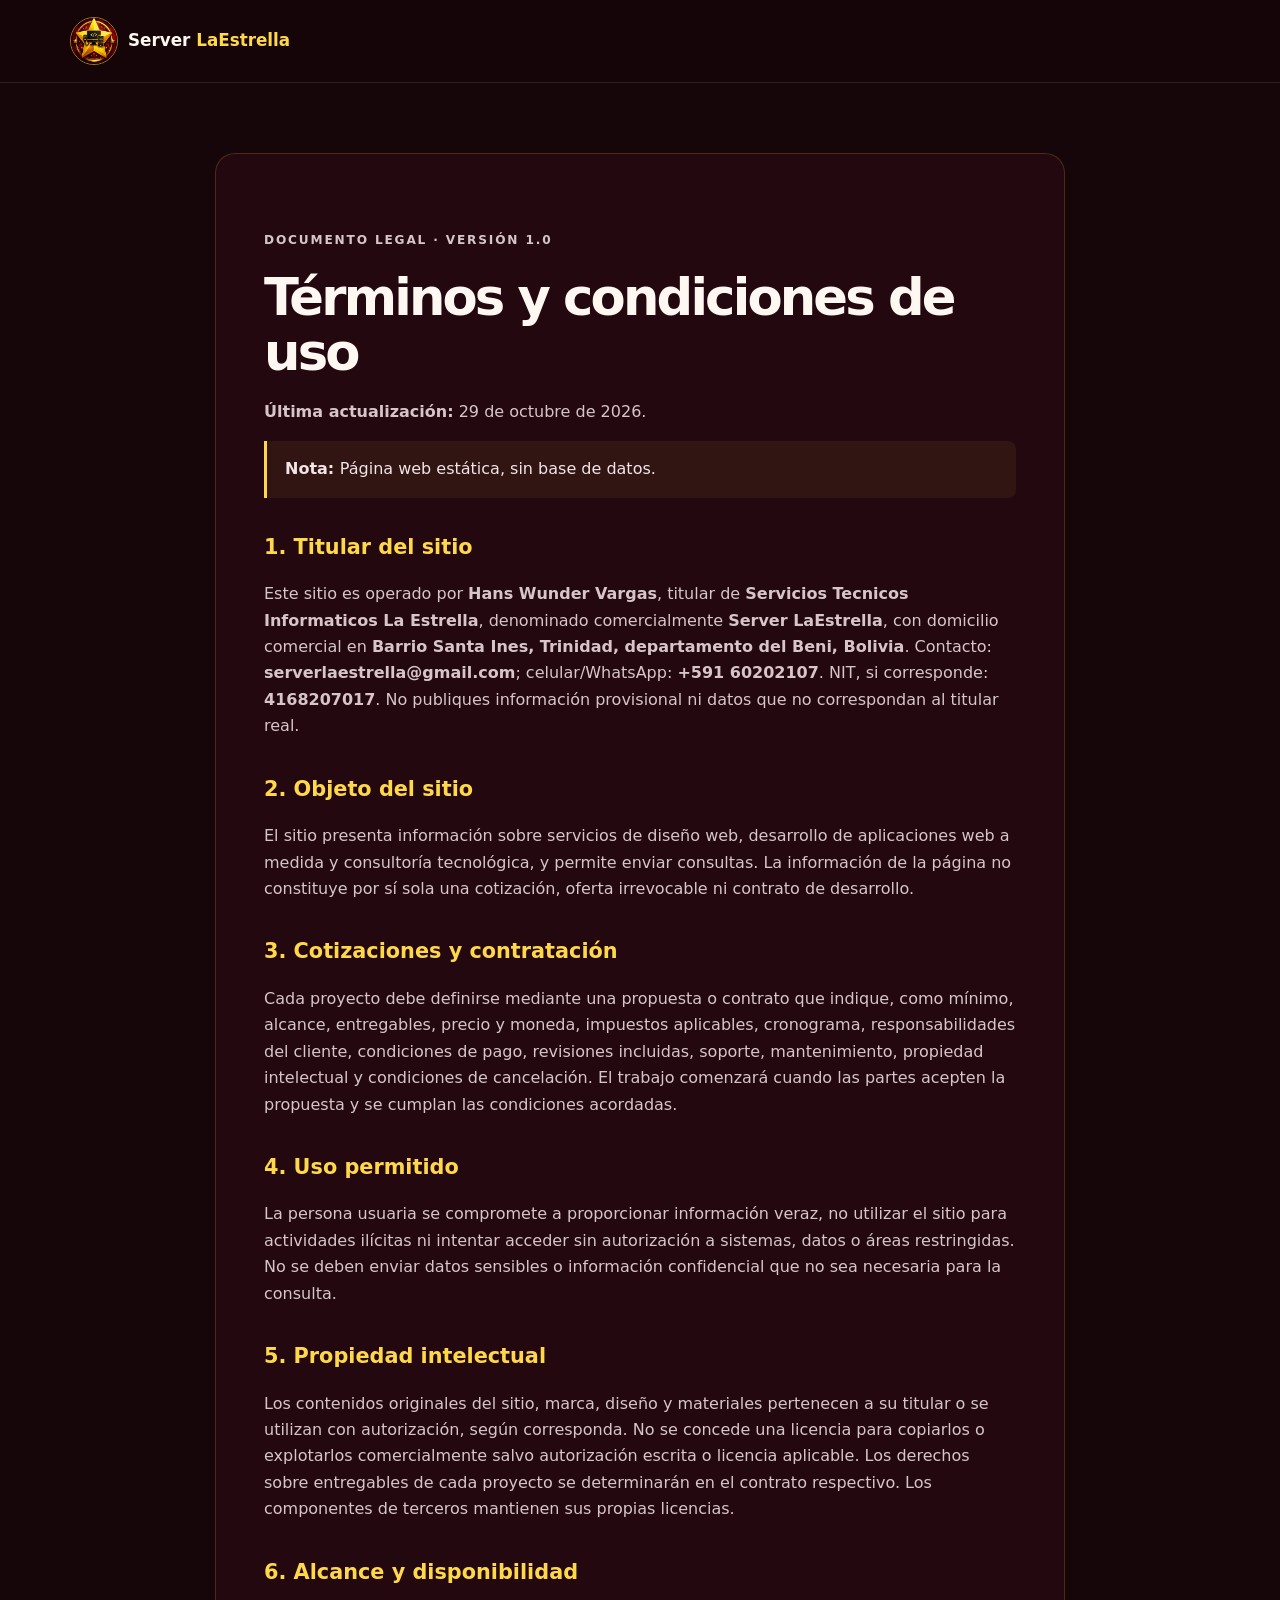
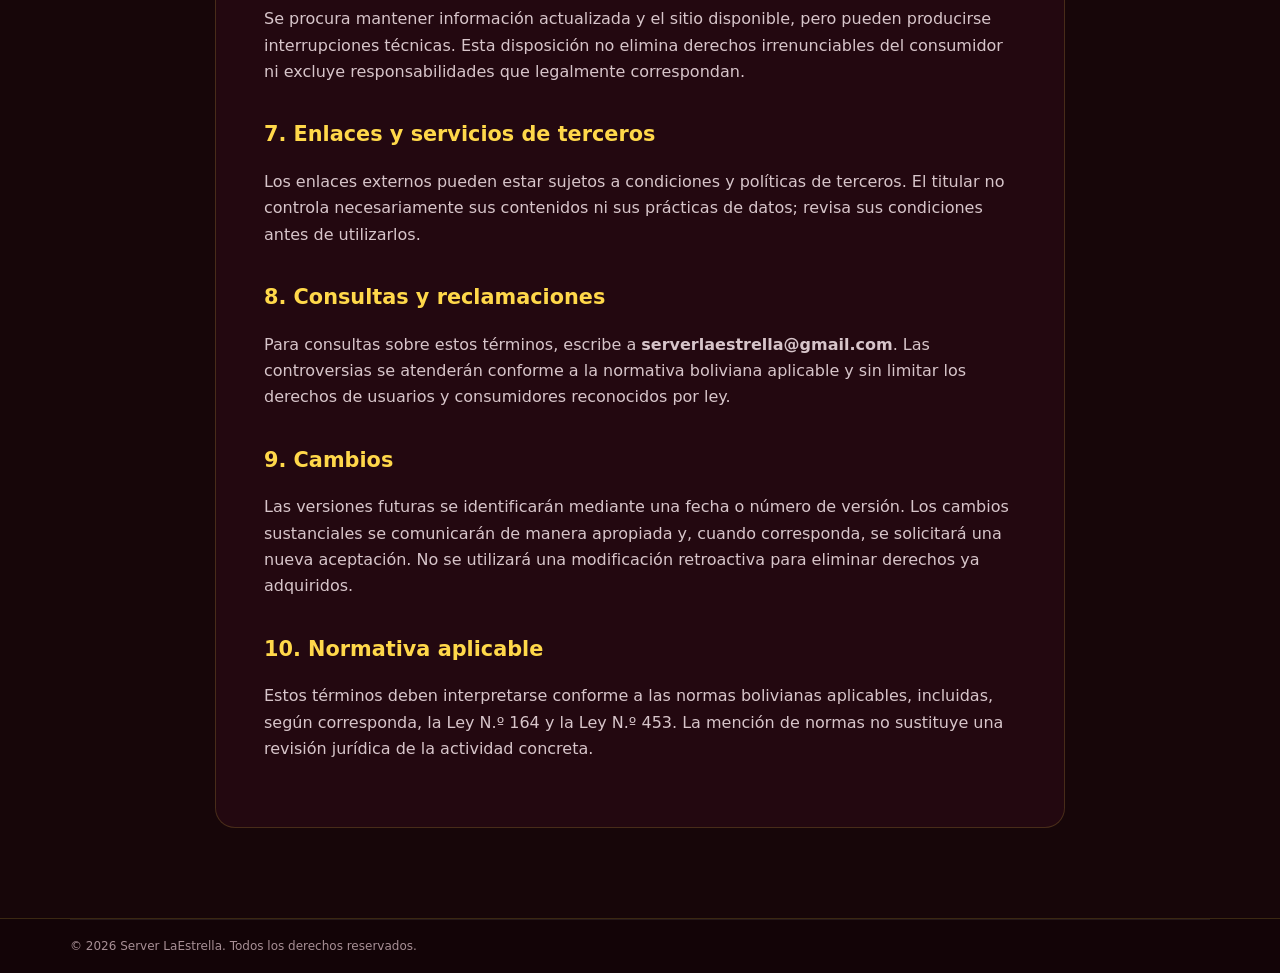
<file: legal/terminos.html>
<!doctype html>
<html lang="es">
  <head>
    <meta charset="utf-8" />
    <meta name="viewport" content="width=device-width, initial-scale=1" />
    <meta name="robots" content="index,follow" />
    <title>Términos y condiciones | Server LaEstrella</title>
    <link rel="stylesheet" href="../styles.css" />
  </head>
  <body>
    <header class="site-header">
      <div class="container nav-wrap">
        <a class="brand" href="../index.html"
          ><img
            src="../img/logoServerLE.jpg"
            alt="Logo Server LaEstrella"
          /><span>Server <strong>LaEstrella</strong></span></a
        ><a href="#"></a>
      </div>
    </header>
    <main class="legal-page">
      <article class="container legal-content">
        <a class="legal-back" href="#"></a>
        <p class="section-kicker">Documento legal · Versión 1.0</p>
        <h1>Términos y condiciones de uso</h1>
        <p><strong>Última actualización:</strong> 29 de octubre de 2026.</p>
        <div class="legal-alert">
          <strong>Nota: </strong> Página web estática, sin base de datos.
        </div>
        <h2>1. Titular del sitio</h2>
        <p>
          Este sitio es operado por <strong>Hans Wunder Vargas</strong>, titular
          de <strong>Servicios Tecnicos Informaticos La Estrella</strong>,
          denominado comercialmente <strong>Server LaEstrella</strong>, con
          domicilio comercial en
          <strong
            >Barrio Santa Ines, Trinidad, departamento del Beni, Bolivia</strong
          >. Contacto: <strong>serverlaestrella@gmail.com</strong>;
          celular/WhatsApp: <strong>+591 60202107</strong>. NIT, si corresponde:
          <strong>4168207017</strong>. No publiques información provisional ni
          datos que no correspondan al titular real.
        </p>
        <h2>2. Objeto del sitio</h2>
        <p>
          El sitio presenta información sobre servicios de diseño web,
          desarrollo de aplicaciones web a medida y consultoría tecnológica, y
          permite enviar consultas. La información de la página no constituye
          por sí sola una cotización, oferta irrevocable ni contrato de
          desarrollo.
        </p>
        <h2>3. Cotizaciones y contratación</h2>
        <p>
          Cada proyecto debe definirse mediante una propuesta o contrato que
          indique, como mínimo, alcance, entregables, precio y moneda, impuestos
          aplicables, cronograma, responsabilidades del cliente, condiciones de
          pago, revisiones incluidas, soporte, mantenimiento, propiedad
          intelectual y condiciones de cancelación. El trabajo comenzará cuando
          las partes acepten la propuesta y se cumplan las condiciones
          acordadas.
        </p>
        <h2>4. Uso permitido</h2>
        <p>
          La persona usuaria se compromete a proporcionar información veraz, no
          utilizar el sitio para actividades ilícitas ni intentar acceder sin
          autorización a sistemas, datos o áreas restringidas. No se deben
          enviar datos sensibles o información confidencial que no sea necesaria
          para la consulta.
        </p>
        <h2>5. Propiedad intelectual</h2>
        <p>
          Los contenidos originales del sitio, marca, diseño y materiales
          pertenecen a su titular o se utilizan con autorización, según
          corresponda. No se concede una licencia para copiarlos o explotarlos
          comercialmente salvo autorización escrita o licencia aplicable. Los
          derechos sobre entregables de cada proyecto se determinarán en el
          contrato respectivo. Los componentes de terceros mantienen sus propias
          licencias.
        </p>
        <h2>6. Alcance y disponibilidad</h2>
        <p>
          Se procura mantener información actualizada y el sitio disponible,
          pero pueden producirse interrupciones técnicas. Esta disposición no
          elimina derechos irrenunciables del consumidor ni excluye
          responsabilidades que legalmente correspondan.
        </p>
        <h2>7. Enlaces y servicios de terceros</h2>
        <p>
          Los enlaces externos pueden estar sujetos a condiciones y políticas de
          terceros. El titular no controla necesariamente sus contenidos ni sus
          prácticas de datos; revisa sus condiciones antes de utilizarlos.
        </p>
        <h2>8. Consultas y reclamaciones</h2>
        <p>
          Para consultas sobre estos términos, escribe a
          <strong>serverlaestrella@gmail.com</strong>. Las controversias se
          atenderán conforme a la normativa boliviana aplicable y sin limitar
          los derechos de usuarios y consumidores reconocidos por ley.
        </p>
        <h2>9. Cambios</h2>
        <p>
          Las versiones futuras se identificarán mediante una fecha o número de
          versión. Los cambios sustanciales se comunicarán de manera apropiada
          y, cuando corresponda, se solicitará una nueva aceptación. No se
          utilizará una modificación retroactiva para eliminar derechos ya
          adquiridos.
        </p>
        <h2>10. Normativa aplicable</h2>
        <p>
          Estos términos deben interpretarse conforme a las normas bolivianas
          aplicables, incluidas, según corresponda, la Ley N.º 164 y la Ley N.º
          453. La mención de normas no sustituye una revisión jurídica de la
          actividad concreta.
        </p>
      </article>
    </main>
    <footer class="site-footer">
      <div class="container footer-bottom">
        <span
          >© <span id="year"></span> Server LaEstrella. Todos los derechos
          reservados.</span
        ><a href="#"></a>
      </div>
    </footer>
    <script src="../script.js" defer></script>
  </body>
</html>
</file>
<file: styles.css>
:root {
  --bg: #170609;
  --bg-soft: #25090f;
  --panel: #2d0c15;
  --panel-light: #39101c;
  --wine: #761b36;
  --wine-bright: #a62b4c;
  --gold: #ffd84a;
  --gold-soft: #f0bd37;
  --text: #fff8f2;
  --muted: #cbb8bd;
  --line: rgba(255, 216, 74, 0.17);
  --radius: 20px;
  --shadow: 0 24px 70px rgba(0, 0, 0, 0.28);
}
* {
  box-sizing: border-box;
}
html {
  scroll-behavior: smooth;
  scroll-padding-top: 90px;
}
body {
  margin: 0;
  background: var(--bg);
  color: var(--text);
  font-family: Inter, system-ui, sans-serif;
  line-height: 1.65;
}
a {
  color: inherit;
  text-decoration: none;
}
img {
  max-width: 100%;
  display: block;
}
button,
input,
textarea,
select {
  font: inherit;
}
.container {
  width: min(1140px, calc(100% - 40px));
  margin-inline: auto;
}
.section {
  padding: 100px 0;
}
.site-header {
  position: sticky;
  top: 0;
  z-index: 20;
  background: rgba(23, 6, 9, 0.91);
  backdrop-filter: blur(16px);
  border-bottom: 1px solid rgba(255, 216, 74, 0.12);
}
.nav-wrap,
.brand,
.main-nav {
  display: flex;
  align-items: center;
}
.nav-wrap {
  min-height: 82px;
  justify-content: space-between;
  gap: 24px;
}
.brand {
  gap: 10px;
  font-size: 1.05rem;
  font-weight: 600;
  white-space: nowrap;
}
.brand img {
  width: 48px;
  height: 48px;
  object-fit: cover;
  border-radius: 50%;
  border: 1px solid rgba(255, 216, 74, 0.55);
}
.brand strong {
  color: var(--gold);
}
.main-nav {
  gap: 25px;
  font-size: 0.88rem;
  color: var(--muted);
}
.main-nav a:hover,
.footer-main > a:last-child:hover {
  color: var(--gold);
}
.nav-cta {
  padding: 11px 16px;
  border: 1px solid rgba(255, 216, 74, 0.55);
  border-radius: 999px;
  color: var(--gold) !important;
}
.menu-toggle {
  display: none;
  background: transparent;
  border: 0;
  padding: 8px;
}
.menu-toggle span {
  display: block;
  width: 24px;
  height: 2px;
  background: var(--gold);
  margin: 5px;
}
.hero {
  position: relative;
  overflow: hidden;
  padding-top: 90px;
  background:
    radial-gradient(
      ellipse at 80% 35%,
      rgba(118, 27, 54, 0.28),
      transparent 45%
    ),
    linear-gradient(130deg, #170609, #25070d 70%, #190508);
}
.hero:after {
  content: "";
  position: absolute;
  width: 430px;
  height: 430px;
  right: -180px;
  top: -210px;
  border: 1px solid rgba(255, 216, 74, 0.1);
  border-radius: 50%;
  box-shadow:
    0 0 0 45px rgba(255, 216, 74, 0.025),
    0 0 0 90px rgba(255, 216, 74, 0.02);
  pointer-events: none;
}
.hero-grid {
  display: grid;
  grid-template-columns: 1.08fr 0.92fr;
  align-items: center;
  gap: 50px;
  position: relative;
  z-index: 1;
}
.eyebrow,
.section-kicker {
  color: var(--gold);
  text-transform: uppercase;
  font-weight: 700;
  font-size: 0.76rem;
  letter-spacing: 0.15em;
}
.eyebrow {
  display: flex;
  align-items: center;
  gap: 10px;
}
.eyebrow-dot {
  width: 8px;
  height: 8px;
  background: var(--gold);
  border-radius: 50%;
  box-shadow: 0 0 15px var(--gold);
}
h1,
h2,
h3,
p {
  margin-top: 0;
}
h1 {
  font-size: clamp(2.7rem, 5.3vw, 4.7rem);
  line-height: 1.06;
  letter-spacing: -0.055em;
  margin: 20px 0;
}
h1 span,
h2 span {
  color: var(--gold);
}
.hero-lead {
  max-width: 590px;
  color: var(--muted);
  font-size: 1.08rem;
}
.hero-actions {
  display: flex;
  flex-wrap: wrap;
  gap: 12px;
  margin: 30px 0 25px;
}
.button {
  display: inline-flex;
  justify-content: center;
  align-items: center;
  gap: 13px;
  padding: 14px 20px;
  border-radius: 9px;
  border: 1px solid transparent;
  cursor: pointer;
  font-weight: 700;
  font-size: 0.91rem;
  transition:
    transform 0.2s,
    background 0.2s;
}
.button:hover {
  transform: translateY(-2px);
}
.button-primary {
  background: linear-gradient(120deg, var(--gold), #f4b82c);
  color: #241007;
  box-shadow: 0 8px 28px rgba(255, 216, 74, 0.13);
}
.button-primary:disabled {
  opacity: 0.65;
  cursor: not-allowed;
  transform: none;
}
.button-ghost {
  border-color: rgba(255, 255, 255, 0.2);
  color: var(--text);
}
.button-ghost:hover {
  border-color: var(--gold);
}
.trust-note {
  display: flex;
  align-items: center;
  gap: 10px;
  font-size: 0.78rem;
  color: var(--muted);
}
.trust-star {
  color: var(--gold);
  font-size: 1.2rem;
}
.hero-visual {
  min-height: 430px;
  position: relative;
  display: grid;
  place-items: center;
}
.logo-frame {
  width: min(390px, 82%);
  aspect-ratio: 1;
  border-radius: 50%;
  padding: 10px;
  background: linear-gradient(
    145deg,
    rgba(255, 216, 74, 0.3),
    rgba(118, 27, 54, 0.2)
  );
  box-shadow:
    0 0 0 1px rgba(255, 216, 74, 0.22),
    0 30px 90px rgba(0, 0, 0, 0.4);
}
.logo-frame img {
  width: 100%;
  height: 100%;
  object-fit: cover;
  border-radius: 50%;
}
.floating-chip {
  position: absolute;
  display: flex;
  gap: 12px;
  align-items: center;
  padding: 13px 16px;
  background: rgba(39, 10, 18, 0.92);
  border: 1px solid rgba(255, 216, 74, 0.32);
  border-radius: 13px;
  box-shadow: var(--shadow);
}
.chip-top {
  top: 55px;
  left: -5px;
}
.chip-bottom {
  bottom: 45px;
  right: -8px;
}
.chip-icon {
  color: var(--gold);
  font-size: 1.5rem;
}
.floating-chip b,
.floating-chip small {
  display: block;
}
.floating-chip b {
  font-size: 0.82rem;
}
.floating-chip small {
  color: var(--muted);
  font-size: 0.7rem;
}
.problem-strip {
  background: #21080e;
  border-block: 1px solid var(--line);
  padding: 48px 0;
}
.problem-inner {
  display: grid;
  grid-template-columns: 1fr 1fr;
  gap: 55px;
  align-items: center;
}
.problem-inner h2 {
  font-size: clamp(1.6rem, 3vw, 2.3rem);
  line-height: 1.2;
  margin-bottom: 0;
}
.problem-list p {
  margin: 10px 0;
  color: var(--muted);
}
.problem-list span {
  color: var(--gold);
  padding-right: 10px;
  font-weight: 800;
}
.section-heading {
  max-width: 720px;
  margin: 0 auto 45px;
  text-align: center;
}
.section-heading h2,
.portfolio-grid h2,
.about-grid h2,
.faq-grid h2,
.contact-copy h2 {
  font-size: clamp(2rem, 4vw, 3.1rem);
  line-height: 1.14;
  letter-spacing: -0.04em;
  margin-bottom: 17px;
}
.section-heading > p:last-child,
.muted {
  color: var(--muted);
}
.service-grid {
  display: grid;
  grid-template-columns: repeat(3, 1fr);
  gap: 18px;
}
.service-card {
  background: linear-gradient(145deg, #2b0b14, #21080e);
  border: 1px solid rgba(255, 255, 255, 0.09);
  border-radius: var(--radius);
  padding: 30px 26px;
  transition:
    transform 0.25s,
    border-color 0.25s;
}
.service-card:hover {
  transform: translateY(-5px);
  border-color: rgba(255, 216, 74, 0.45);
}
.service-card.featured {
  border-color: rgba(255, 216, 74, 0.45);
  box-shadow: 0 20px 55px rgba(0, 0, 0, 0.17);
}
.service-icon {
  display: grid;
  place-items: center;
  width: 54px;
  height: 54px;
  color: var(--gold);
  font-size: 1.8rem;
  border-radius: 14px;
  background: rgba(255, 216, 74, 0.08);
  border: 1px solid var(--line);
  margin-bottom: 24px;
}
.card-number {
  color: var(--gold);
  font-size: 0.68rem;
  letter-spacing: 0.1em;
  font-weight: 700;
}
.service-card h3 {
  font-size: 1.35rem;
  margin-bottom: 12px;
}
.service-card > p:not(.card-number) {
  color: var(--muted);
  font-size: 0.91rem;
  min-height: 112px;
}
.text-link {
  display: inline-flex;
  gap: 10px;
  color: var(--gold);
  font-size: 0.88rem;
  font-weight: 700;
  margin-top: 8px;
}
.portfolio-section {
  background: #20070d;
}
.portfolio-grid {
  display: grid;
  grid-template-columns: 0.9fr 1.1fr;
  align-items: center;
  gap: 70px;
}
.portfolio-grid .button {
  margin-top: 15px;
}
.portfolio-panel {
  background: linear-gradient(145deg, #35101c, #1c070c);
  border: 1px solid rgba(255, 216, 74, 0.2);
  border-radius: 20px;
  overflow: hidden;
  box-shadow: var(--shadow);
  transform: rotate(1deg);
}
.panel-top {
  display: flex;
  gap: 6px;
  align-items: center;
  padding: 16px;
  border-bottom: 1px solid var(--line);
}
.panel-top > span {
  width: 8px;
  height: 8px;
  background: var(--wine-bright);
  border-radius: 50%;
}
.panel-top > span:nth-child(2) {
  background: var(--gold);
}
.panel-top > span:nth-child(3) {
  background: #6eac73;
}
.panel-top small {
  margin-left: auto;
  font-size: 0.62rem;
  letter-spacing: 0.1em;
  color: var(--muted);
}
.panel-content {
  padding: 35px;
}
.panel-line {
  height: 10px;
  background: rgba(255, 255, 255, 0.1);
  border-radius: 8px;
  margin: 12px 0;
}
.panel-line.short {
  width: 28%;
  background: var(--gold);
}
.panel-line.long {
  width: 82%;
}
.panel-line.medium {
  width: 55%;
  margin-top: 30px;
}
.panel-line.dim {
  opacity: 0.5;
}
.panel-cards {
  display: grid;
  grid-template-columns: repeat(3, 1fr);
  gap: 12px;
  margin: 28px 0;
}
.panel-cards div {
  min-height: 100px;
  padding: 15px;
  background: rgba(255, 216, 74, 0.07);
  border: 1px solid var(--line);
  border-radius: 10px;
}
.panel-cards b,
.panel-cards span {
  display: block;
}
.panel-cards b {
  color: var(--gold);
  font-size: 1.4rem;
}
.panel-cards span {
  font-size: 0.75rem;
  color: var(--muted);
}
.panel-caption {
  color: #a78f95;
  font-size: 0.68rem;
  padding: 0 25px 18px;
  margin: 0;
}
.process-grid {
  display: grid;
  grid-template-columns: repeat(4, 1fr);
  gap: 18px;
}
.process-grid article {
  border-top: 1px solid var(--line);
  padding-top: 22px;
}
.process-grid article > span {
  color: var(--gold);
  font-weight: 800;
  font-size: 0.9rem;
}
.process-grid h3 {
  margin: 13px 0 8px;
}
.process-grid p {
  color: var(--muted);
  font-size: 0.9rem;
}
.about-section {
  background: #21080e;
  border-block: 1px solid var(--line);
}
.about-grid {
  display: grid;
  grid-template-columns: 0.65fr 1.35fr;
  align-items: center;
  gap: 70px;
}
.about-mark {
  width: min(300px, 100%);
  aspect-ratio: 4 / 5;
  margin: auto;
  border-radius: 24px;
  overflow: hidden;
  border: 5px solid rgba(255, 216, 74, 0.2);
  box-shadow:
    0 0 0 1px var(--gold),
    var(--shadow);
  background: #1c070c;
}
.about-mark img {
  display: block;
  width: 100%;
  height: 100%;
  object-fit: cover;
  object-position: center 35%;
}
.values {
  display: flex;
  flex-wrap: wrap;
  gap: 10px 20px;
  color: #f3dfe4;
  font-size: 0.84rem;
}
.values span::first-letter {
  color: var(--gold);
}
.faq-grid {
  display: grid;
  grid-template-columns: 0.7fr 1.3fr;
  gap: 70px;
}
.faq-list details {
  border-bottom: 1px solid rgba(255, 255, 255, 0.12);
  padding: 18px 0;
}
.faq-list summary {
  cursor: pointer;
  font-weight: 600;
  list-style: none;
  display: flex;
  justify-content: space-between;
  gap: 15px;
}
.faq-list summary::-webkit-details-marker {
  display: none;
}
.faq-list summary::after {
  content: "+";
  color: var(--gold);
  font-size: 1.3rem;
}
.faq-list details[open] summary::after {
  content: "−";
}
.faq-list details p {
  color: var(--muted);
  margin: 12px 0 0;
  font-size: 0.92rem;
}
.contact-section {
  background:
    radial-gradient(ellipse at 5% 20%, rgba(118, 27, 54, 0.2), transparent 50%),
    #20070d;
}
.contact-grid {
  display: grid;
  grid-template-columns: 0.85fr 1.15fr;
  gap: 65px;
  align-items: start;
}
.contact-copy > p:not(.section-kicker) {
  color: var(--muted);
}
.contact-promise {
  display: flex;
  gap: 13px;
  margin-top: 30px;
  padding: 18px;
  border: 1px solid var(--line);
  border-radius: 12px;
  background: rgba(255, 216, 74, 0.04);
}
.contact-promise > span {
  color: var(--gold);
  font-size: 1.4rem;
}
.contact-promise p {
  margin: 0;
}
.contact-promise small {
  color: var(--muted);
}
.contact-form {
  background: #2b0b14;
  border: 1px solid rgba(255, 216, 74, 0.2);
  border-radius: var(--radius);
  padding: 30px;
  box-shadow: var(--shadow);
}
.form-row {
  margin-bottom: 17px;
}
.form-row label {
  display: block;
  font-size: 0.82rem;
  font-weight: 600;
  margin-bottom: 7px;
}
.form-row input,
.form-row select,
.form-row textarea {
  width: 100%;
  background: #1c070c;
  color: var(--text);
  border: 1px solid rgba(255, 255, 255, 0.15);
  border-radius: 8px;
  padding: 12px 13px;
  outline: none;
}
.form-row input:focus,
.form-row select:focus,
.form-row textarea:focus {
  border-color: var(--gold);
  box-shadow: 0 0 0 3px rgba(255, 216, 74, 0.08);
}
.form-row textarea {
  resize: vertical;
}
.form-row input::placeholder,
.form-row textarea::placeholder {
  color: #927c83;
}
.consent {
  display: flex;
  align-items: flex-start;
  gap: 10px;
  color: var(--muted);
  font-size: 0.76rem;
  margin: 15px 0 20px;
}
.consent input {
  accent-color: var(--gold);
  margin-top: 5px;
}
.submit-button {
  width: 100%;
}
.form-note,
.form-status {
  font-size: 0.75rem;
  color: var(--muted);
  text-align: center;
  margin: 12px 0 0;
}
.form-status:not(:empty) {
  color: var(--gold);
  font-weight: 600;
}
.site-footer {
  border-top: 1px solid var(--line);
  background: #130407;
}
.footer-main,
.footer-bottom {
  display: flex;
  align-items: center;
  justify-content: space-between;
  gap: 20px;
}
.footer-main {
  padding-top: 30px;
  padding-bottom: 25px;
}
.footer-main p {
  color: var(--muted);
  font-size: 0.85rem;
  margin: 0;
}
.footer-main > a:last-child {
  color: var(--gold);
  font-weight: 600;
  font-size: 0.88rem;
}
.footer-bottom {
  border-top: 1px solid rgba(255, 255, 255, 0.08);
  padding-top: 17px;
  padding-bottom: 17px;
  color: #a78f95;
  font-size: 0.75rem;
}
.footer-bottom a:hover {
  color: var(--gold);
}
@media (max-width: 900px) {
  .main-nav {
    gap: 14px;
    font-size: 0.8rem;
  }
  .hero-grid {
    gap: 20px;
  }
  .hero-visual {
    min-height: 360px;
  }
  .floating-chip {
    padding: 10px;
  }
  .chip-top {
    left: 0;
  }
  .chip-bottom {
    right: 0;
  }
  .service-card {
    padding: 24px 20px;
  }
  .portfolio-grid,
  .about-grid,
  .faq-grid,
  .contact-grid {
    gap: 38px;
  }
}
@media (max-width: 720px) {
  .container {
    width: min(100% - 30px, 560px);
  }
  .section {
    padding: 72px 0;
  }
  .nav-wrap {
    min-height: 72px;
  }
  .brand img {
    width: 42px;
    height: 42px;
  }
  .menu-toggle {
    display: block;
  }
  .main-nav {
    display: none;
    position: absolute;
    top: 72px;
    left: 0;
    right: 0;
    padding: 18px 22px 24px;
    background: #1d070c;
    border-bottom: 1px solid var(--line);
    align-items: stretch;
    flex-direction: column;
    gap: 18px;
  }
  .main-nav.open {
    display: flex;
  }
  .main-nav a {
    font-size: 0.95rem;
  }
  .nav-cta {
    text-align: center;
  }
  .hero {
    padding-top: 65px;
  }
  .hero-grid,
  .problem-inner,
  .portfolio-grid,
  .about-grid,
  .faq-grid,
  .contact-grid {
    grid-template-columns: 1fr;
  }
  .hero-grid {
    gap: 10px;
  }
  .hero-visual {
    min-height: 340px;
    margin-top: 10px;
  }
  .logo-frame {
    width: min(300px, 70%);
  }
  .chip-top {
    top: 25px;
    left: 0;
  }
  .chip-bottom {
    bottom: 20px;
    right: 0;
  }
  .hero-actions .button {
    width: 100%;
  }
  .problem-inner {
    gap: 22px;
  }
  .service-grid {
    grid-template-columns: 1fr;
  }
  .service-card > p:not(.card-number) {
    min-height: 0;
  }
  .portfolio-grid {
    gap: 30px;
  }
  .portfolio-panel {
    transform: none;
  }
  .process-grid {
    grid-template-columns: repeat(2, 1fr);
    row-gap: 30px;
  }
  .about-mark {
    max-width: 230px;
  }
  .contact-form {
    padding: 22px;
  }
  .footer-main {
    align-items: flex-start;
    flex-direction: column;
  }
  .footer-bottom {
    align-items: flex-start;
    flex-direction: column;
    gap: 7px;
  }
}
@media (prefers-reduced-motion: reduce) {
  *,
  *::before,
  *::after {
    scroll-behavior: auto !important;
    transition: none !important;
  }
}

/* Formularios legales y enlaces a documentos */
.legal-consents {
  margin: 18px 0 20px;
  padding: 14px 14px 2px;
  border: 1px solid rgba(255, 216, 74, 0.17);
  border-radius: 10px;
  background: rgba(0, 0, 0, 0.12);
}
.legal-consents .consent {
  margin: 0 0 13px;
}
.consent a,
.form-note a,
.legal-content a {
  color: var(--gold);
  text-decoration: underline;
  text-underline-offset: 3px;
}
.footer-legal {
  display: flex;
  flex-wrap: wrap;
  gap: 12px 24px;
  padding-top: 18px;
  color: var(--muted);
  font-size: 0.78rem;
}
.footer-legal a:hover {
  color: var(--gold);
}
.legal-page {
  min-height: 70vh;
  padding: 70px 0 90px;
}
.legal-content {
  max-width: 850px;
  margin: 0 auto;
  background: #230810;
  border: 1px solid var(--line);
  border-radius: var(--radius);
  padding: clamp(22px, 5vw, 48px);
}
.legal-content h1 {
  font-size: clamp(2rem, 4vw, 3.2rem);
}
.legal-content h2 {
  margin-top: 32px;
  font-size: 1.3rem;
  color: var(--gold);
}
.legal-content p,
.legal-content li {
  color: #d7c5ca;
}
.legal-alert {
  padding: 15px 18px;
  border-left: 3px solid var(--gold);
  background: rgba(255, 216, 74, 0.06);
  color: #f2e4e7;
  border-radius: 0 8px 8px 0;
}
.legal-back {
  display: inline-block;
  margin-bottom: 20px;
  color: var(--gold);
}
@media (max-width: 720px) {
  .footer-legal {
    flex-direction: column;
    gap: 10px;
  }
}

/* Botón flotante de WhatsApp */
.whatsapp-float {
  position: fixed;
  bottom: 24px;
  right: 24px;
  width: 58px;
  height: 58px;
  background-color: #25d366;
  color: #ffffff;
  border-radius: 50%;
  display: flex;
  align-items: center;
  justify-content: center;
  box-shadow: 0 4px 14px rgba(0, 0, 0, 0.35);
  z-index: 9999;
  transition:
    transform 0.25s ease,
    background-color 0.25s ease;
}
.whatsapp-float:hover {
  transform: scale(1.08);
  background-color: #1ebe5d;
}
.whatsapp-float svg {
  width: 32px;
  height: 32px;
  fill: currentColor;
}
</file>
